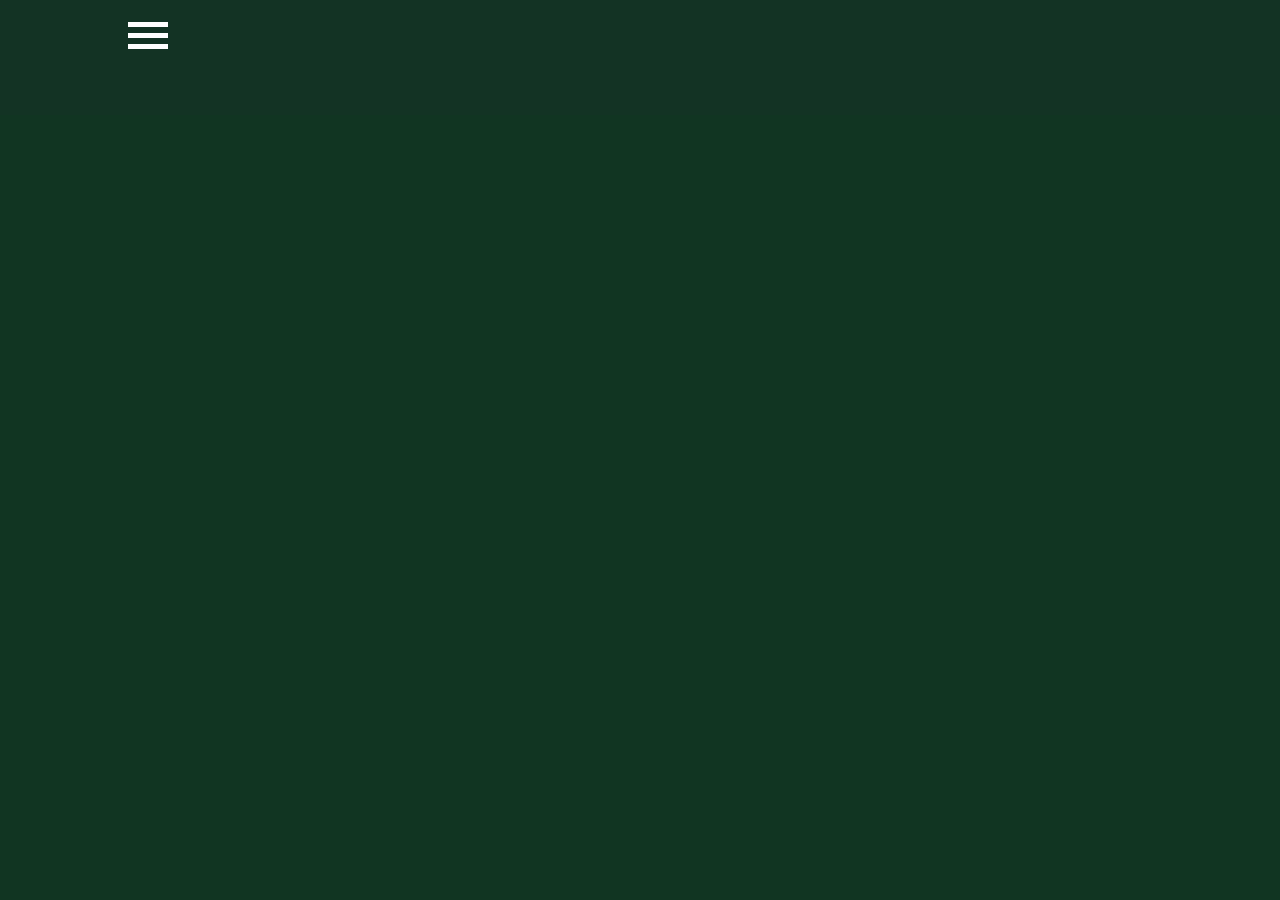
<file: index.html>
<!DOCTYPE html>
<html lang="en">
  <head>
    <meta charset="UTF-8" />
    <meta name="viewport" content="width=device-width, initial-scale=1.0" />
    <title>Document</title>
    <meta http-equiv=”Content-Security-Policy” content=”default-src ‘self’ data:
    gap: ‘unsafe-eval’ ws: ; style-src ‘self’ ‘unsafe-inline’; script-src https:
    *.example.com ; media-src ‘none’; font-src *; connect-src *; img-src ‘self’
    data: content:;”>
    <link rel="stylesheet" href="css/styles.css" />
  </head>
  <body>
    <header class="siteHeader">
      <div class="container containerHeader">
        <div class="burger bg-ct"></div>
        <div class="siteLogo headerLogo bg-ct"></div>
      </div>
    </header>
    <main class="siteMain"></main>
    <footer class="siteFooter"></footer>

    <script src="js/index.js"></script>
  </body>
</html>
</file>
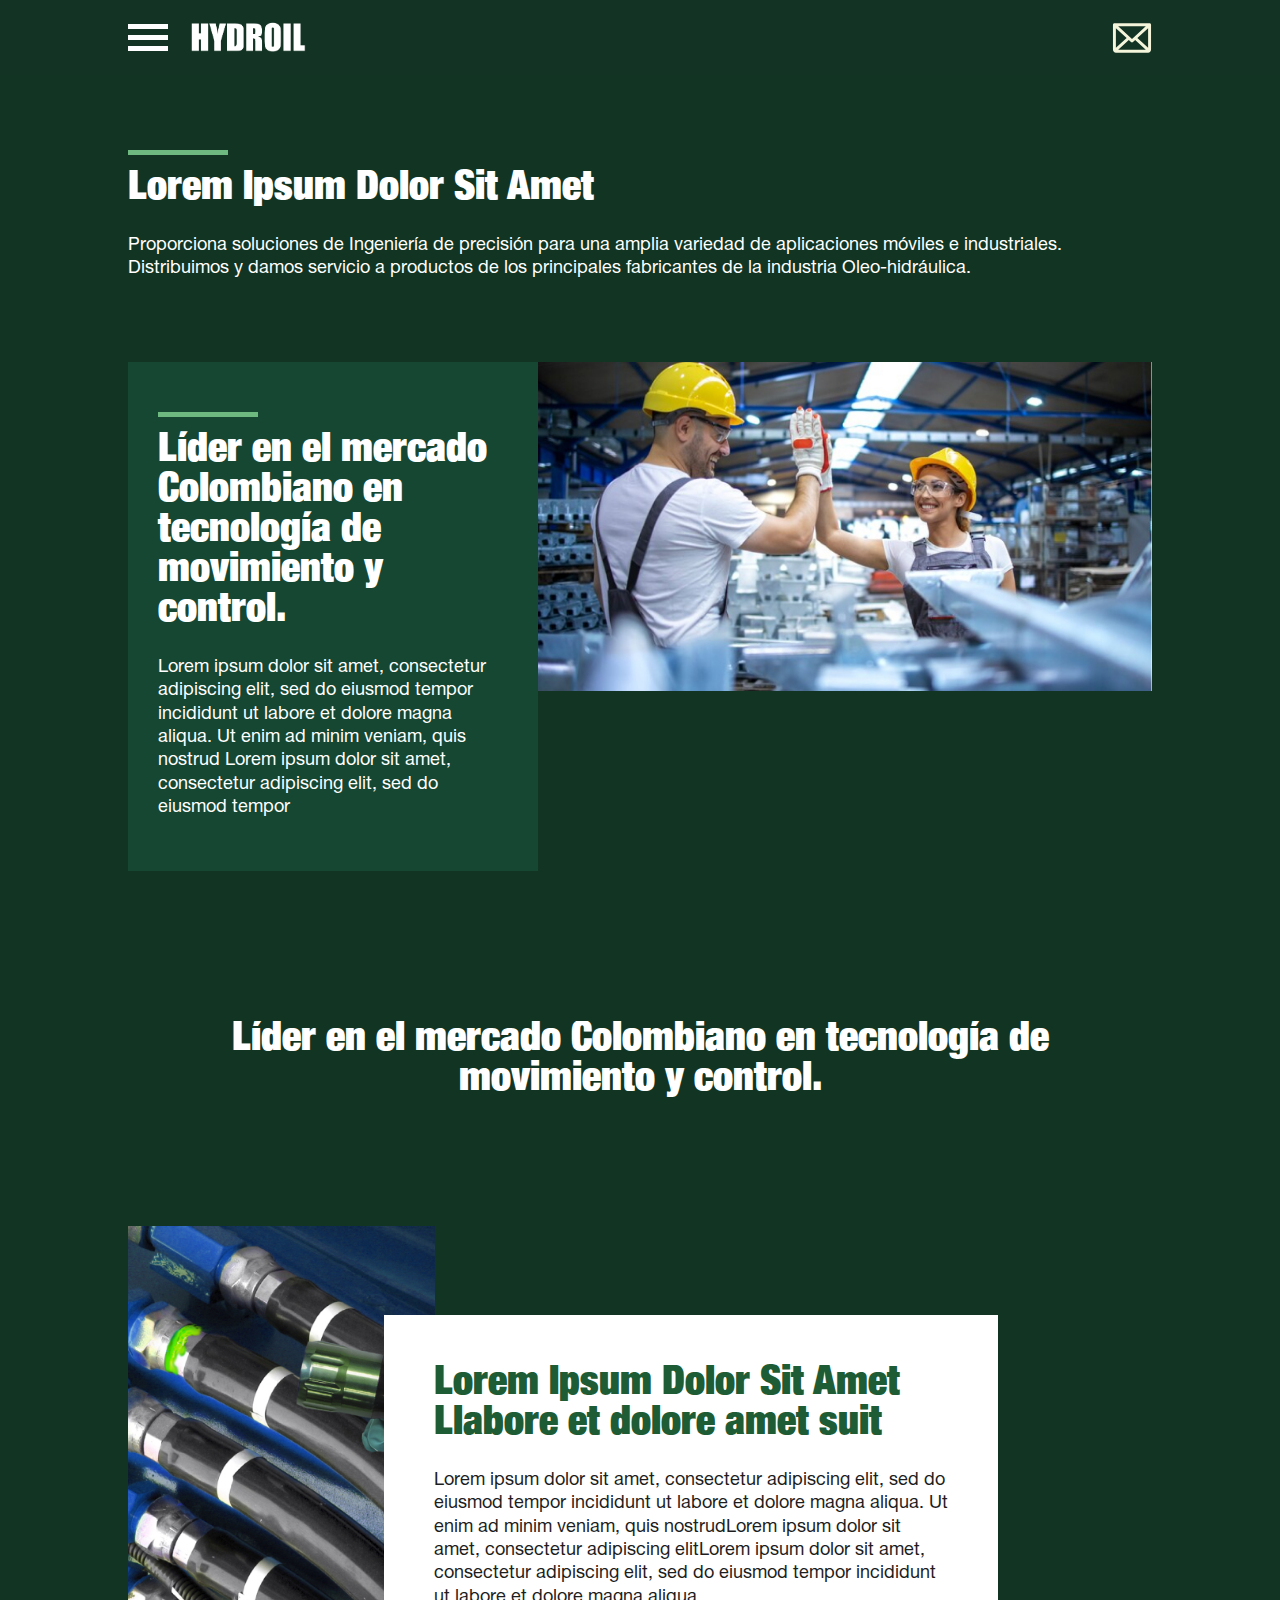
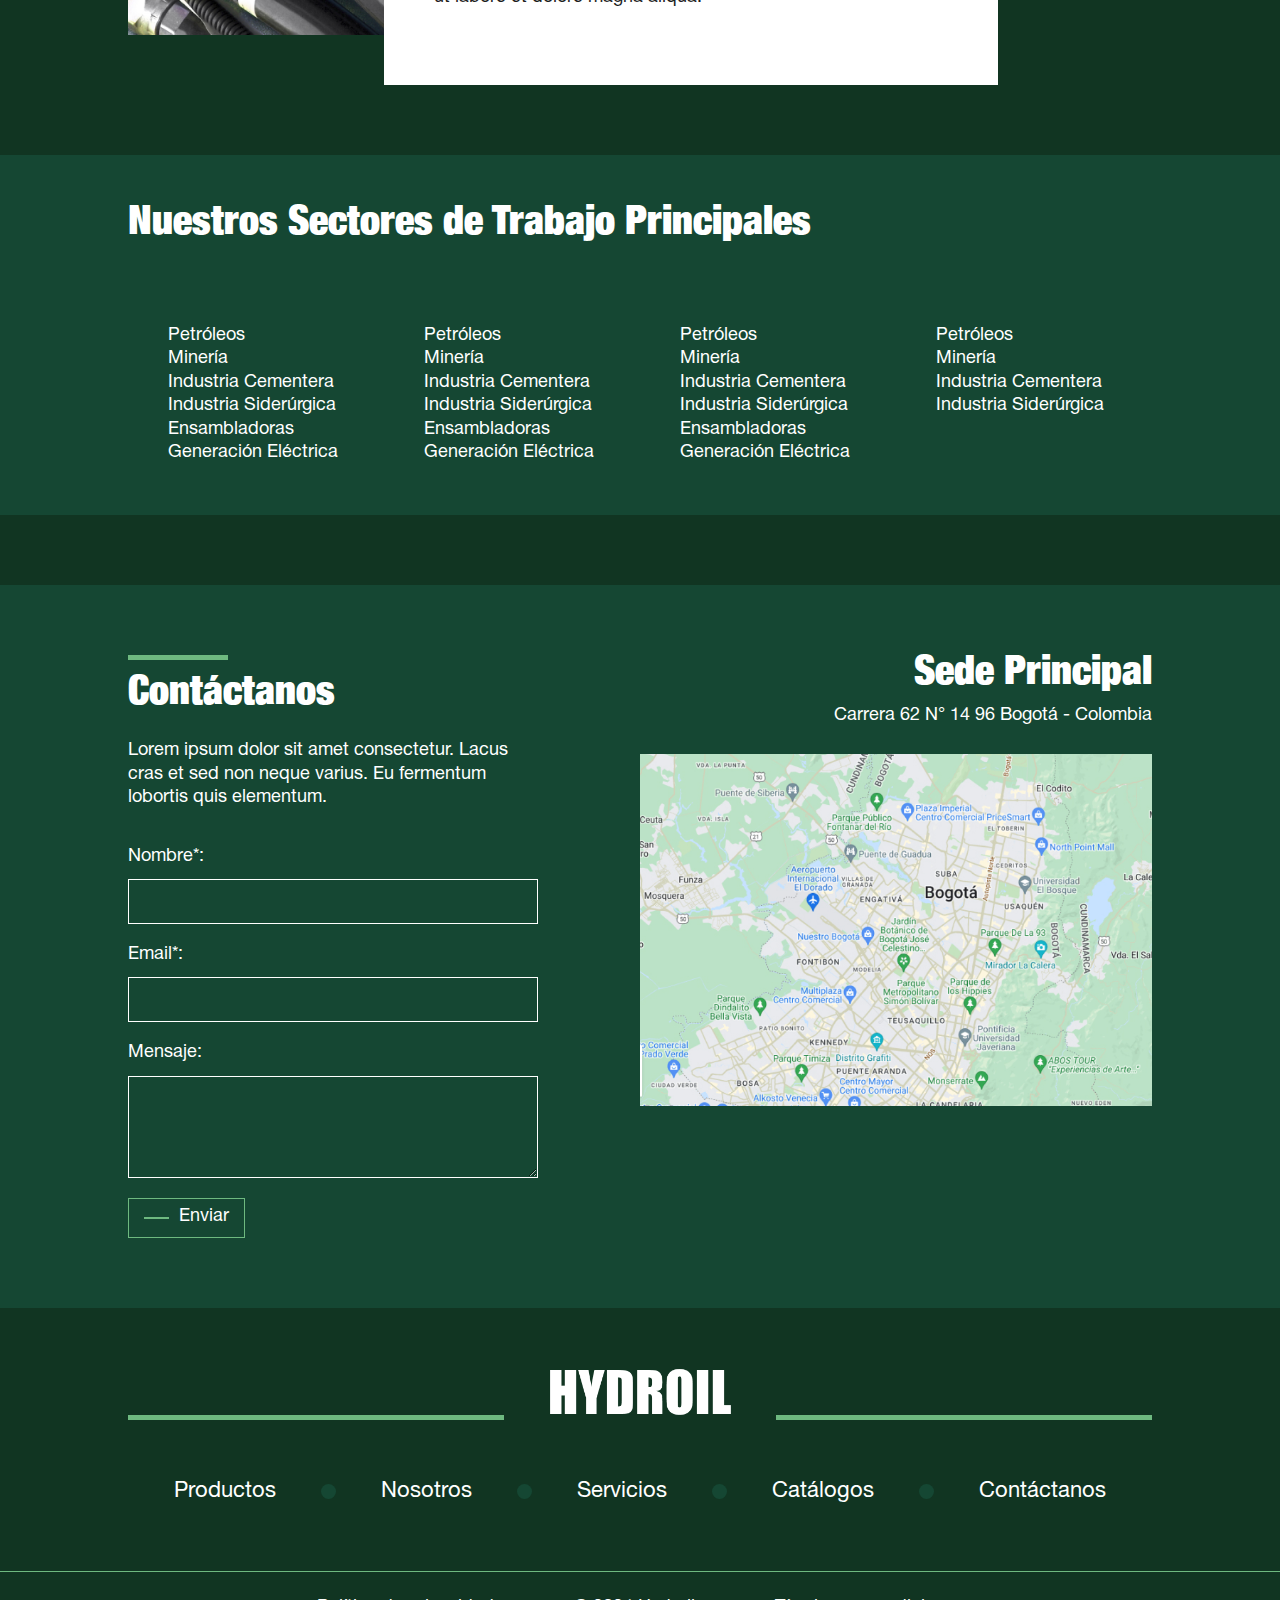
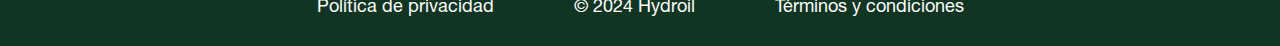
<file: about.html>
<!DOCTYPE html>
<html lang="en">
  <head>
    <meta charset="UTF-8" />
    <meta name="viewport" content="width=device-width, initial-scale=1.0" />
    <title>Document</title>
    <meta http-equiv=”Content-Security-Policy” content=”default-src ‘self’ data:
    gap: ‘unsafe-eval’ ws: ; style-src ‘self’ ‘unsafe-inline’; script-src https:
    *.example.com ; media-src ‘none’; font-src *; connect-src *; img-src ‘self’
    data: content:;”>
    <link rel="stylesheet" href="css/fonts.css" />
    <link rel="stylesheet" href="css/slick.css" />
    <link rel="stylesheet" href="css/styles.css" />
  </head>
  <body>
    <header class="siteHeader">
      <div class="container containerHeader flex j-sb a-c">
        <div class="leftHeader flex a-c j-s">
          <div class="burger bg-ct"></div>
          <img class="siteLogo" src="./assets/img/logo-hydroil.png" />
        </div>

        <a href="mailto:cristhian@paperplane.co" class="mailLogo bg-ct"></a>
      </div>
    </header>
    <main class="siteMain">
      <section class="siteSection aboutSection">
        <div class="container containerAboutSection">
          <div class="t-left titleTextContainer width-100 relative">
            <div class="lineBefore"></div>
            <h2 class="subtitleFont">Lorem Ipsum Dolor Sit Amet</h2>
            <p class="bodyFont">
              Proporciona soluciones de Ingeniería de precisión para una amplia
              variedad de aplicaciones móviles e industriales.  Distribuimos y
              damos servicio a productos de los principales fabricantes de la
              industria Oleo-hidráulica.
            </p>
          </div>

          <div class="wrapperImgText flex j-s a-st">
            <div class="leftTextSide bgLight width-40">
              <div class="t-left titleTextContainer width-100 relative">
                <div class="lineBefore"></div>
                <h2 class="subtitleFont">
                  Líder en el mercado Colombiano en tecnología de movimiento y
                  control.
                </h2>
                <p class="bodyFont">
                  Lorem ipsum dolor sit amet, consectetur adipiscing elit, sed
                  do eiusmod tempor incididunt ut labore et dolore magna aliqua.
                  Ut enim ad minim veniam, quis nostrud Lorem ipsum dolor sit
                  amet, consectetur adipiscing elit, sed do eiusmod tempor
                </p>
              </div>
            </div>
            <div class="rightImgSide width-60">
              <img
                src="./assets/img/about-1.jpg"
                class="innerImgSideRight ob-cv width-100"
              />
            </div>
          </div>
        </div>
      </section>

      <section class="siteSection leaderSection">
        <div class="container containerLeader">
          <h2 class="subtitleFont t-center width-80 block m-auto">
            Líder en el mercado Colombiano en tecnología de movimiento y
            control.
          </h2>
        </div>
      </section>

      <section class="siteSection imgTextLeader">
        <div class="container containerImtTextLeader flex j-s a-e">
          <div class="imgLeaderWrapper width-30">
            <img
              src="./assets/img/about-2.jpg"
              alt=""
              class="innerImg width-100 ob-cv"
            />
          </div>
          <div class="textLeaderWrapper width-60">
            <h2 class="subtitleFont cGreen">
              Lorem Ipsum Dolor Sit Amet Llabore et dolore amet suit
            </h2>
            <p class="bodyFont">
              Lorem ipsum dolor sit amet, consectetur adipiscing elit, sed do
              eiusmod tempor incididunt ut labore et dolore magna aliqua. Ut
              enim ad minim veniam, quis nostrudLorem ipsum dolor sit amet,
              consectetur adipiscing elitLorem ipsum dolor sit amet, consectetur
              adipiscing elit, sed do eiusmod tempor incididunt ut labore et
              dolore magna aliqua.
            </p>
          </div>
        </div>
      </section>

      <section class="siteSection ourSectors bgLight">
        <div class="container containerSectors">
          <h2 class="subtitleFont">Nuestros Sectores de Trabajo Principales</h2>

          <div class="sectorsWrapper width-100 flex j-s a-s">
            <ul class="ulSectors">
              <li class="itemSector relative">
                <div class="beforeLine"></div>
                <p class="textSector">Petróleos</p>
              </li>
              <li class="itemSector relative">
                <div class="beforeLine"></div>
                <p class="textSector">Minería</p>
              </li>
              <li class="itemSector relative">
                <div class="beforeLine"></div>
                <p class="textSector">Industria Cementera</p>
              </li>
              <li class="itemSector relative">
                <div class="beforeLine"></div>
                <p class="textSector">Industria Siderúrgica</p>
              </li>
              <li class="itemSector relative">
                <div class="beforeLine"></div>
                <p class="textSector">Ensambladoras</p>
              </li>
              <li class="itemSector relative">
                <div class="beforeLine"></div>
                <p class="textSector">Generación Eléctrica</p>
              </li>
            </ul>
            <ul class="ulSectors">
              <li class="itemSector relative">
                <div class="beforeLine"></div>
                <p class="textSector">Petróleos</p>
              </li>
              <li class="itemSector relative">
                <div class="beforeLine"></div>
                <p class="textSector">Minería</p>
              </li>
              <li class="itemSector relative">
                <div class="beforeLine"></div>
                <p class="textSector">Industria Cementera</p>
              </li>
              <li class="itemSector relative">
                <div class="beforeLine"></div>
                <p class="textSector">Industria Siderúrgica</p>
              </li>
              <li class="itemSector relative">
                <div class="beforeLine"></div>
                <p class="textSector">Ensambladoras</p>
              </li>
              <li class="itemSector relative">
                <div class="beforeLine"></div>
                <p class="textSector">Generación Eléctrica</p>
              </li>
            </ul>
            <ul class="ulSectors">
              <li class="itemSector relative">
                <div class="beforeLine"></div>
                <p class="textSector">Petróleos</p>
              </li>
              <li class="itemSector relative">
                <div class="beforeLine"></div>
                <p class="textSector">Minería</p>
              </li>
              <li class="itemSector relative">
                <div class="beforeLine"></div>
                <p class="textSector">Industria Cementera</p>
              </li>
              <li class="itemSector relative">
                <div class="beforeLine"></div>
                <p class="textSector">Industria Siderúrgica</p>
              </li>
              <li class="itemSector relative">
                <div class="beforeLine"></div>
                <p class="textSector">Ensambladoras</p>
              </li>
              <li class="itemSector relative">
                <div class="beforeLine"></div>
                <p class="textSector">Generación Eléctrica</p>
              </li>
            </ul>
            <ul class="ulSectors">
              <li class="itemSector relative">
                <div class="beforeLine"></div>
                <p class="textSector">Petróleos</p>
              </li>
              <li class="itemSector relative">
                <div class="beforeLine"></div>
                <p class="textSector">Minería</p>
              </li>
              <li class="itemSector relative">
                <div class="beforeLine"></div>
                <p class="textSector">Industria Cementera</p>
              </li>
              <li class="itemSector relative">
                <div class="beforeLine"></div>
                <p class="textSector">Industria Siderúrgica</p>
              </li>
            </ul>
          </div>
        </div>
      </section>

      <section class="siteSection contactSection bgLight">
        <div class="container contianerContact flex j-sb a-s">
          <div class="leftSideContact width-40">
            <div
              class="titleTextContainer titleContainerContactForm width-100 relative"
            >
              <div class="lineBefore"></div>
              <h2 class="subtitleFont">Contáctanos</h2>
              <p class="bodyFont">
                Lorem ipsum dolor sit amet consectetur. Lacus cras et sed non
                neque varius. Eu fermentum lobortis quis elementum.
              </p>
            </div>
            <form class="contactForm width-100">
              <label class="labelContactForm block width-100"
                ><span class="labelTextForm block width-100">Nombre*:</span>
                <input
                  class="inputContact width-100"
                  type="text"
                  name=""
                  required
                />
              </label>
              <label class="labelContactForm block"
                ><span class="labelTextForm block width-100">Email*:</span>
                <input
                  class="inputContact width-100"
                  type="text"
                  name=""
                  required
                />
              </label>
              <label class="labelContactForm block"
                ><span class="labelTextForm block width-100">Mensaje:</span>
                <textarea class="textareaContact width-100"></textarea>
              </label>
              <button class="primaryButton relative">Enviar</button>
            </form>
          </div>
          <div class="rightSideContact width-50 t-right">
            <h2 class="subtitleFont">Sede Principal</h2>
            <p class="bodyFont">
              Carrera 62 N° 14 96 Bogotá - Colombia
              <span class="pinIcon bg-ct"></span>
            </p>

            <div
              id="siteMap"
              class="contactMap bg-cv rectangle width-100"
            ></div>
          </div>
        </div>
      </section>
    </main>
    <footer class="siteFooter">
      <div class="container containerFooter">
        <div class="topFooter width-100 flex j-c a-c">
          <div class="leftLine lineFooter"></div>
          <a href="index.html" class="block">
            <img
              class="siteLogo logoFooter"
              src="./assets/img/logo-hydroil.png"
            />
          </a>
          <div class="rightFooter lineFooter"></div>
        </div>
        <nav class="footerNav width-100 flex j-c a-c">
          <a href="" class="innerFooterNav">Productos</a>
          <div class="pointSeparator bgLight"></div>
          <a href="" class="innerFooterNav">Nosotros</a>
          <div class="pointSeparator bgLight"></div>
          <a href="" class="innerFooterNav">Servicios</a>
          <div class="pointSeparator bgLight"></div>
          <a href="" class="innerFooterNav">Catálogos</a>
          <div class="pointSeparator bgLight"></div>
          <a href="" class="innerFooterNav">Contáctanos</a>
        </nav>
      </div>
      <nav class="legalNav width-100">
        <div class="container legalNavContainer flex j-c a-c">
          <a href="" class="legalLink">Política de privacidad</a>
          <p class="legalLink">&copy; 2024 Hydroil</p>
          <a href="" class="legalLink">Términos y condiciones</a>
        </div>
      </nav>
    </footer>

    <div id="siteMenu" class="width-100 height-100">
      <header class="siteHeader">
        <div class="container containerHeader flex j-sb a-c">
          <div class="leftHeader flex a-c j-s">
            <div class="burger close bg-ct"></div>
            <a href="index.html" class="block">
              <img class="siteLogo" src="./assets/img/logo-hydroil.png" />
            </a>
          </div>
        </div>
      </header>
      <nav class="container width-90 containerMenu">
        <div class="groupInneMenu">
          <div class="topDropDown flex j-s a-c">
            <div class="preLine"></div>
            <p class="innerNavMenu subtitleFont uppercase">Productos</p>
            <div class="arrowDrop bg-ct"></div>
          </div>
          <div class="innerDopDownMenu">
            <a href="products.html" class="linkInnerDoprDown block"
              >Lorem Ipsum dolor sit</a
            >
            <a href="products.html" class="linkInnerDoprDown block"
              >Lorem Ipsum</a
            >
            <a href="products.html" class="linkInnerDoprDown block">Lorem</a>
          </div>
        </div>
        <a href="" class="innerNavMenu flex j-s a-c">
          <div class="preLine"></div>
          <p class="innerNavMenu subtitleFont uppercase">NOSOTROS</p>
        </a>
        <a href="" class="innerNavMenu flex j-s a-c">
          <div class="preLine"></div>
          <p class="innerNavMenu subtitleFont uppercase">CATÁLOGO</p>
        </a>
        <a href="" class="innerNavMenu flex j-s a-c">
          <div class="preLine"></div>
          <p class="innerNavMenu subtitleFont uppercase">CONTÁCTENOS</p>
        </a>
      </nav>
    </div>

    <script type="text/javascript" src="./js/jquery-1.11.0.min.js"></script>
    <script
      type="text/javascript"
      src="./js/jquery-migrate-1.2.1.min.js"
    ></script>
    <script src="js/slick.min.js"></script>
    <script src="js/index.js"></script>
  </body>
</html>
</file>
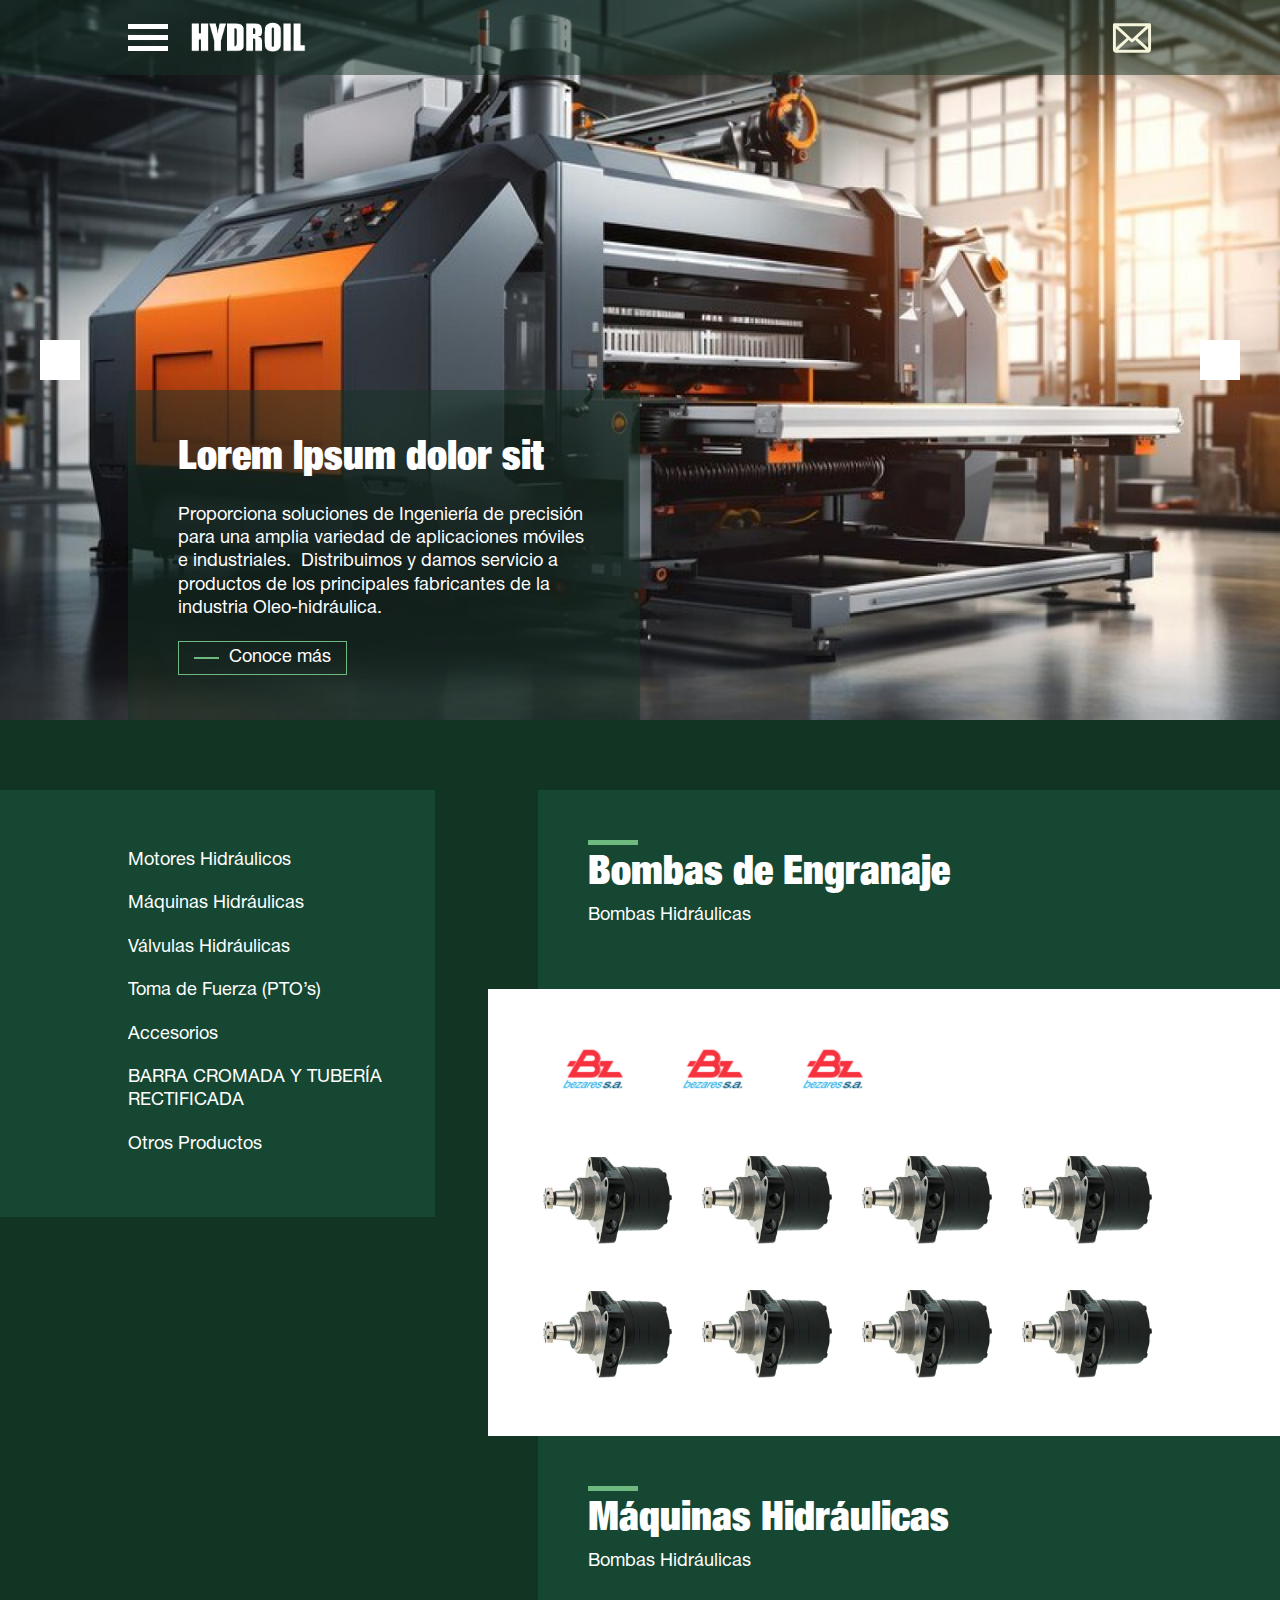
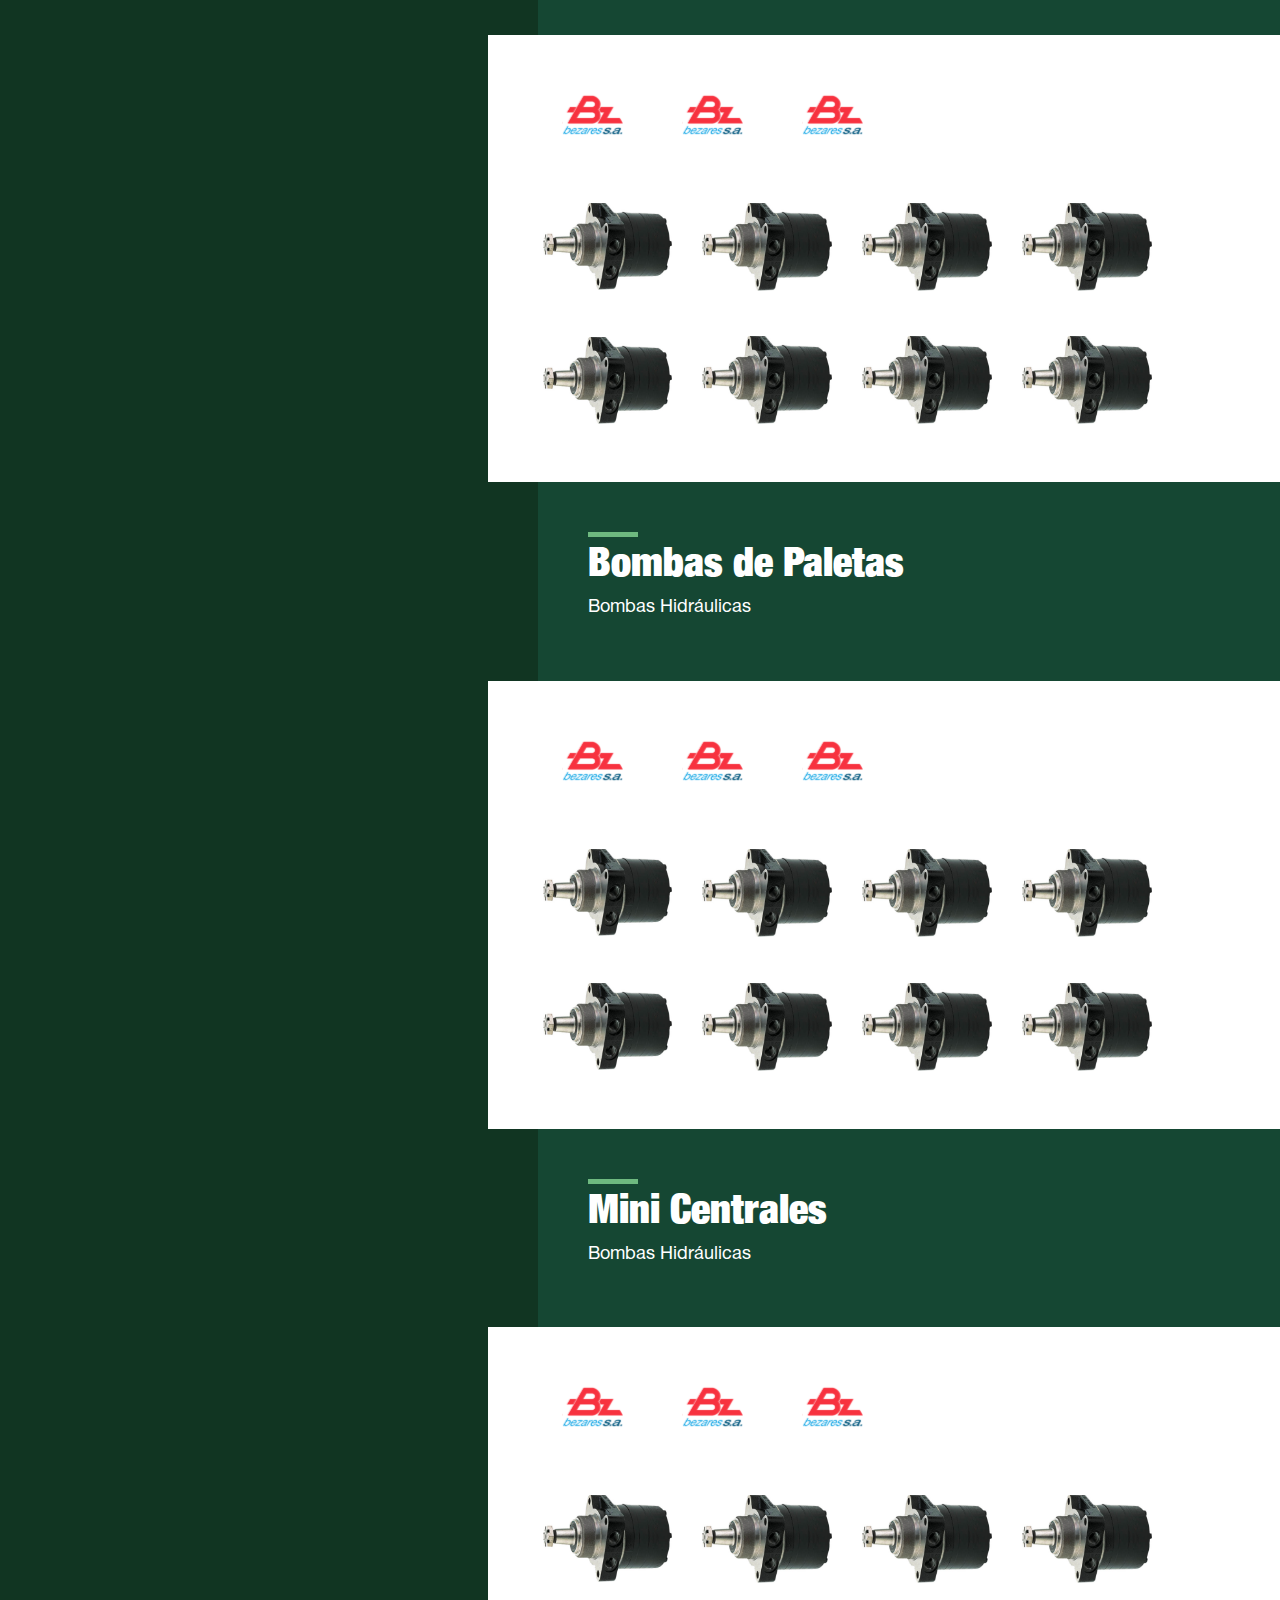
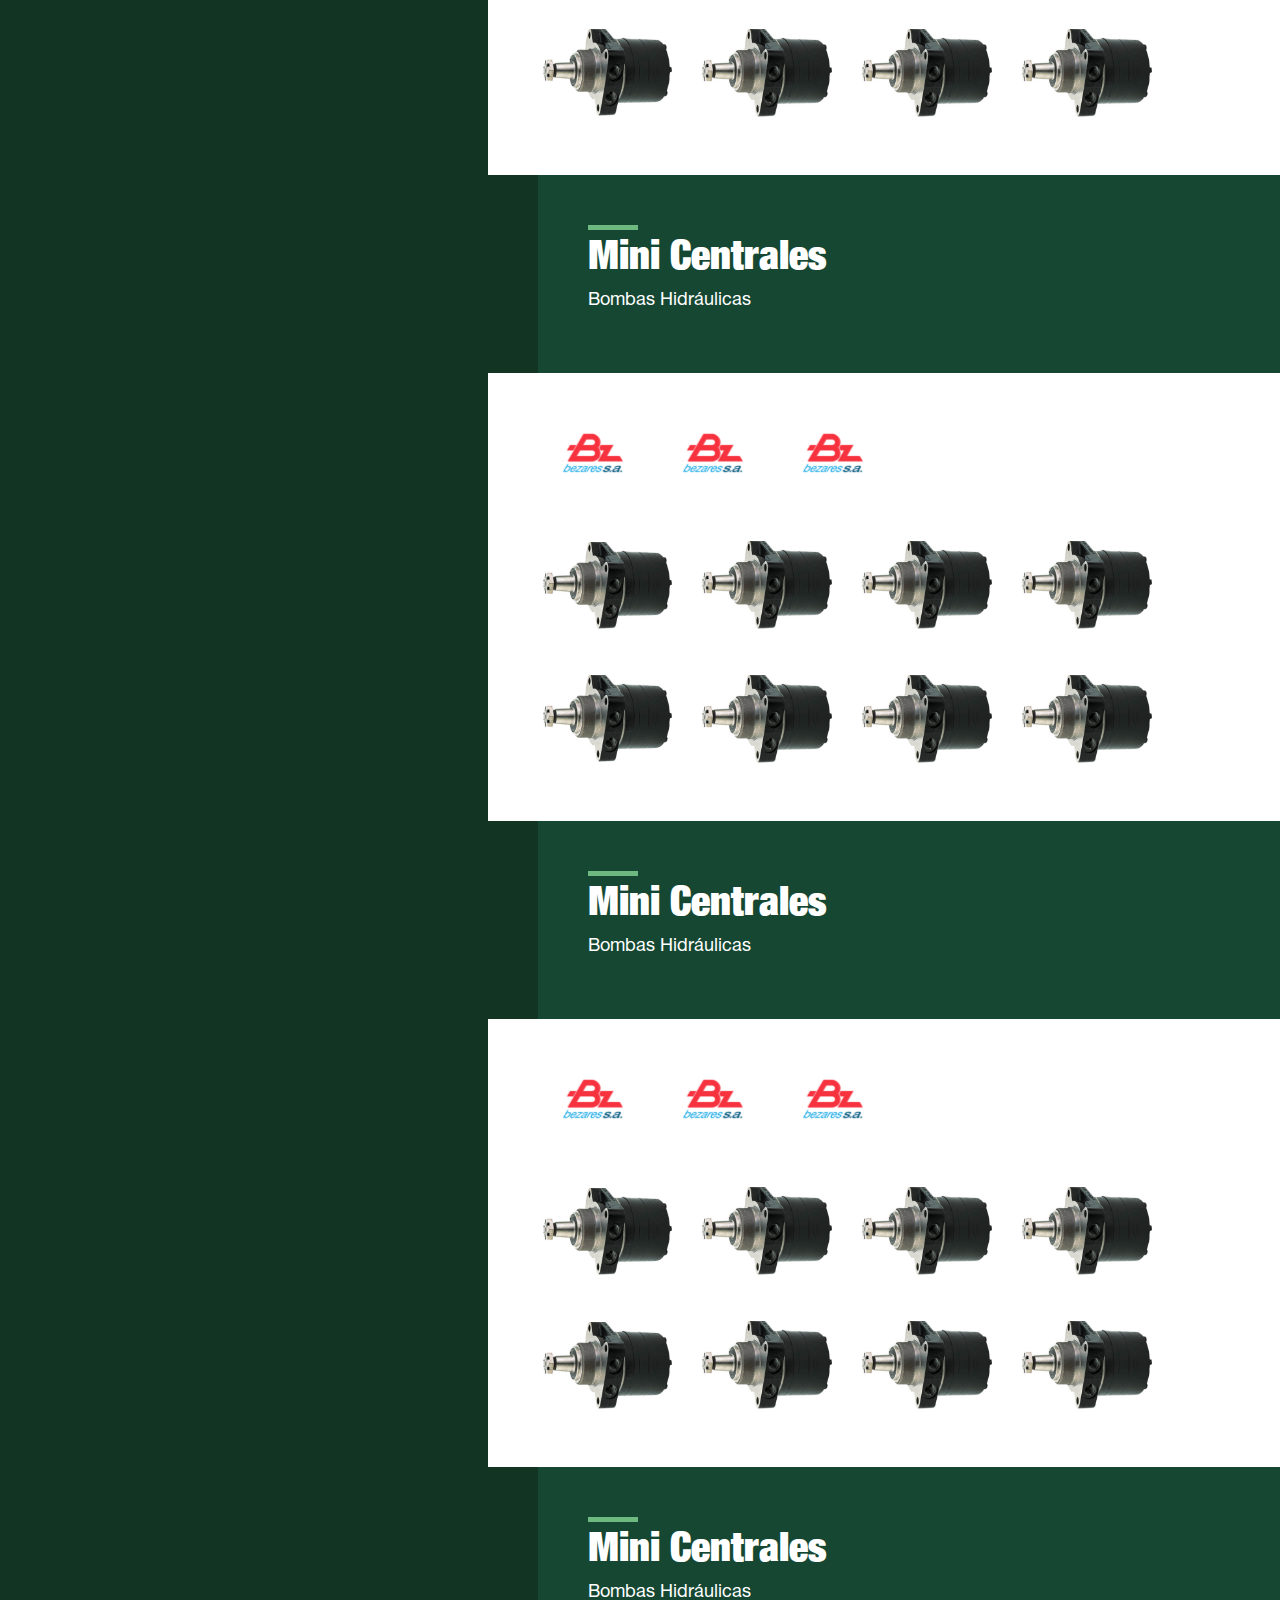
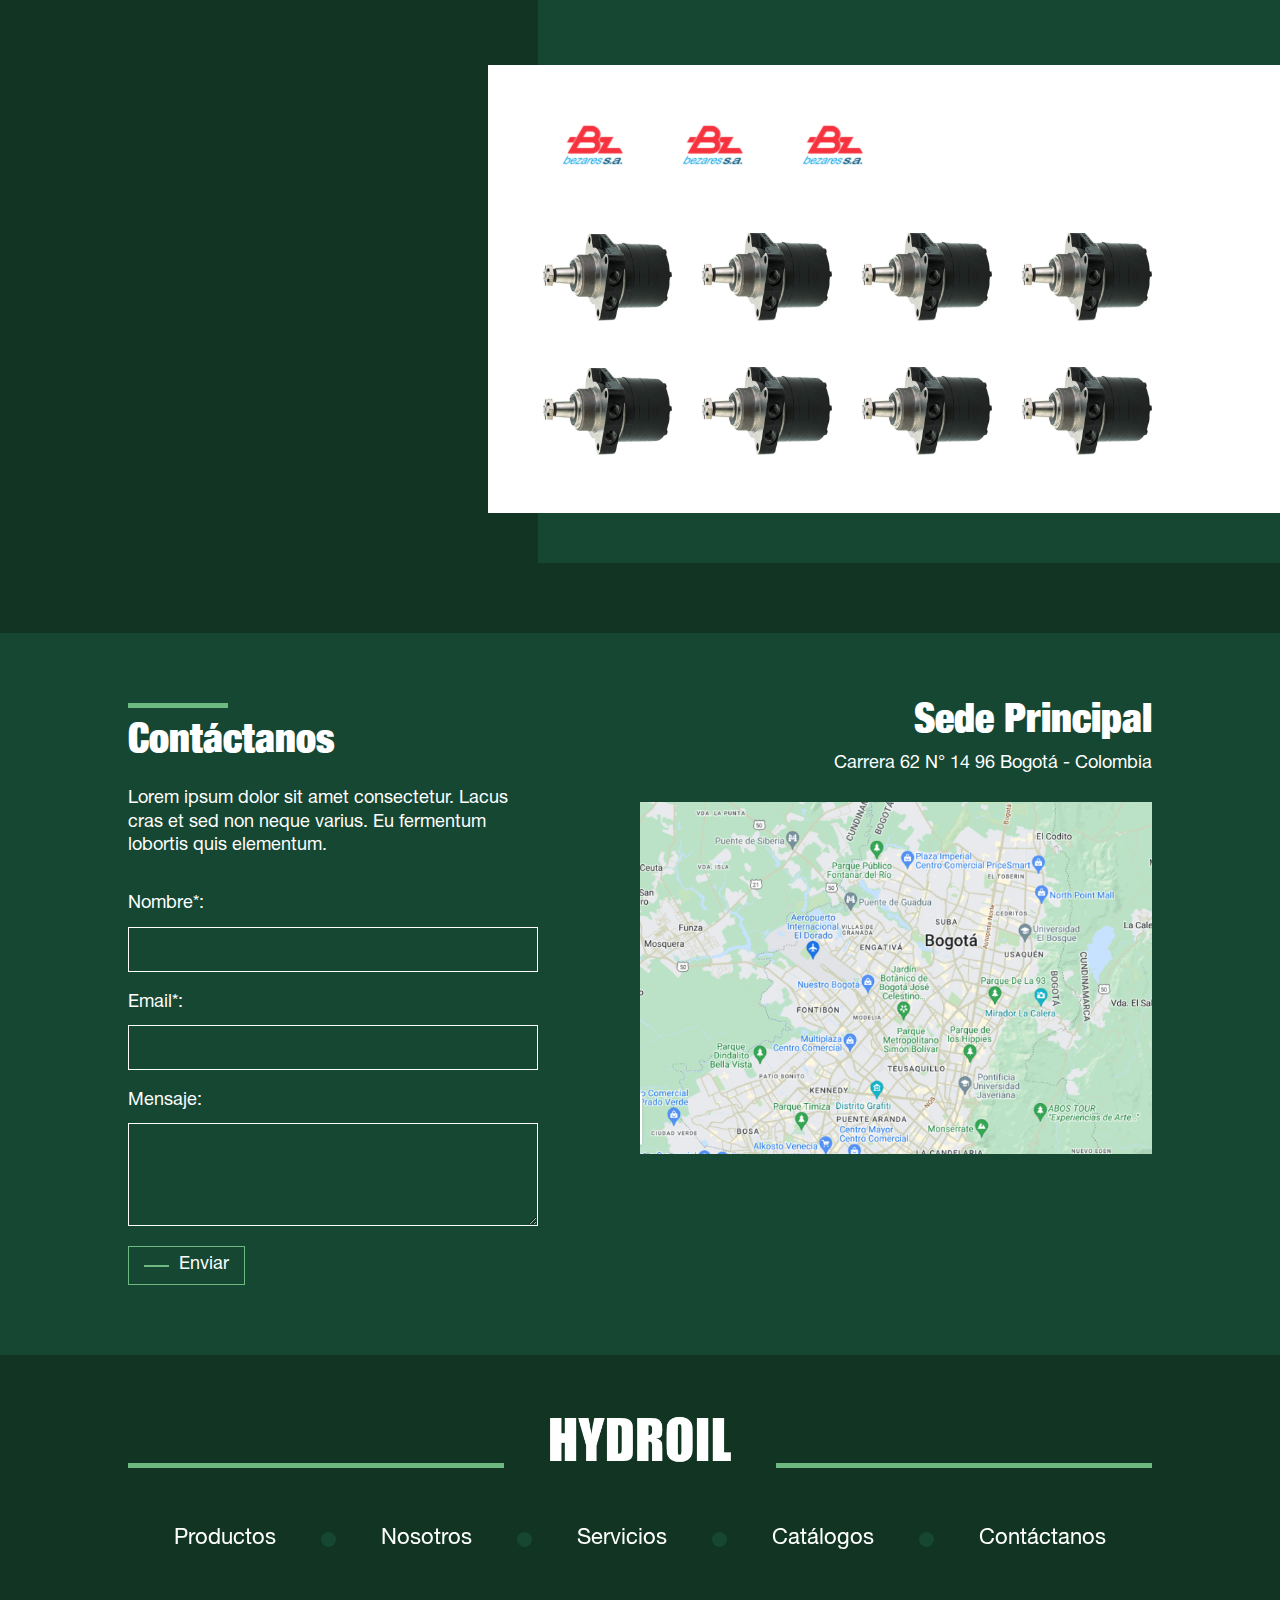
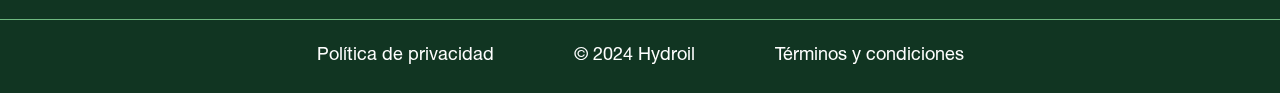
<file: detailProducts.html>
<!DOCTYPE html>
<html lang="en">
  <head>
    <meta charset="UTF-8" />
    <meta name="viewport" content="width=device-width, initial-scale=1.0" />
    <title>Document</title>
    <meta http-equiv=”Content-Security-Policy” content=”default-src ‘self’ data:
    gap: ‘unsafe-eval’ ws: ; style-src ‘self’ ‘unsafe-inline’; script-src https:
    *.example.com ; media-src ‘none’; font-src *; connect-src *; img-src ‘self’
    data: content:;”>
    <link rel="stylesheet" href="css/fonts.css" />
    <link rel="stylesheet" href="css/slick.css" />
    <link rel="stylesheet" href="css/styles.css" />
  </head>
  <body>
    <header class="siteHeader">
      <div class="container containerHeader flex j-sb a-c">
        <div class="leftHeader flex a-c j-s">
          <div class="burger bg-ct"></div>
          <img class="siteLogo" src="./assets/img/logo-hydroil.png" />
        </div>

        <a href="mailto:cristhian@paperplane.co" class="mailLogo bg-ct"></a>
      </div>
    </header>
    <main class="siteMain">
      <section class="siteSection heroSection relative block bg-cv">
        <div class="prevSlick bg-ct absolute"></div>
        <div class="nextSlick bg-ct absolute"></div>
        <div class="wrapperSlickHero width-100">
          <div class="wrapperImgHero bg-cv wrapperImgHero-1 flex j-s a-e">
            <!--
              Change horizontal position traslucent box with classes: flex* j-s = flex-start j-c = center j-e = flex-end
              Change vertical position traslucent box with classes: flex* a-s = flex-start a-c = center a-e = flex-end
              Change align text with classes: t-left t-center t-right
              Change section height with classes: height-100 height-90 ... height-50
            -->
            <div class="container containerHero height-80 flex j-s a-e t-left">
              <!--
                Change traslucent box width with classes: width-100 width-90 ... width-50
              -->
              <div class="transparentBoxContent width-50">
                <h2 class="subtitleFont">Lorem Ipsum dolor sit</h2>
                <p class="bodyFont">
                  Proporciona soluciones de Ingeniería de precisión para una
                  amplia variedad de aplicaciones móviles e industriales. 
                  Distribuimos y damos servicio a productos de los principales
                  fabricantes de la industria Oleo-hidráulica.
                </p>
                <a href="https://google.com" class="primaryButton relative"
                  >Conoce más</a
                >
              </div>
            </div>
          </div>
          <div class="wrapperImgHero bg-cv wrapperImgHero-2 flex j-s a-e">
            <!--
              Change horizontal position traslucent box with class: flex* j-s = flex-start j-c = center j-e = flex-end
              Change align text with class: t-left t-center t-right
            -->
            <div
              class="container containerHero height-80 flex j-c a-c t-center"
            >
              <!--
                Change traslucent box width with class: width-100 width-90 ... width-50
              -->
              <div class="transparentBoxContent width-50">
                <h2 class="subtitleFont">Lorem Ipsum dolor sit</h2>
                <p class="bodyFont">
                  Proporciona soluciones de Ingeniería de precisión para una
                  amplia variedad de aplicaciones móviles e industriales. 
                  Distribuimos y damos servicio a productos de los principales
                  fabricantes de la industria Oleo-hidráulica.
                </p>
                <a href="https://google.com" class="primaryButton relative"
                  >Conoce más</a
                >
              </div>
            </div>
          </div>
          <div class="wrapperImgHero bg-cv wrapperImgHero-3 flex j-s a-e">
            <!--
              Change horizontal position traslucent box with class: flex* j-s = flex-start j-c = center j-e = flex-end
              Change align text with class: t-left t-center t-right
            -->
            <div class="container containerHero height-80 flex j-e a-s t-right">
              <!--
                Change traslucent box width with class: width-100 width-90 ... width-50
              -->
              <div class="transparentBoxContent width-50">
                <h2 class="subtitleFont">Lorem Ipsum dolor sit</h2>
                <p class="bodyFont">
                  Proporciona soluciones de Ingeniería de precisión para una
                  amplia variedad de aplicaciones móviles e industriales. 
                  Distribuimos y damos servicio a productos de los principales
                  fabricantes de la industria Oleo-hidráulica.
                </p>
                <a href="https://google.com" class="primaryButton relative"
                  >Conoce más</a
                >
              </div>
            </div>
          </div>
        </div>
      </section>
      <section class="siteSection filterSection sticky">
        <div class="container containerFilterSection flex j-sb a-s">
          <aside class="filterProducts width-30">
            <ul class="ulFilterProducts">
              <li class="filterItem" data-sec="hydraulicEngine">
                <div class="lineBefore"></div>
                <p class="textFilter bodyFont">Motores Hidráulicos</p>
              </li>
              <li class="filterItem" data-sec="hydraulicMachine">
                <div class="lineBefore"></div>
                <p class="textFilter bodyFont">Máquinas Hidráulicas</p>
              </li>
              <li class="filterItem" data-sec="hydraulicValves">
                <div class="lineBefore"></div>
                <p class="textFilter bodyFont">Válvulas Hidráulicas</p>
              </li>
              <li class="filterItem" data-sec="pto">
                <div class="lineBefore"></div>
                <p class="textFilter bodyFont">Toma de Fuerza (PTO’s)</p>
              </li>
              <li class="filterItem" data-sec="accesories">
                <div class="lineBefore"></div>
                <p class="textFilter bodyFont">Accesorios</p>
              </li>
              <li class="filterItem" data-sec="chromeBar">
                <div class="lineBefore"></div>
                <p class="textFilter bodyFont">
                  BARRA CROMADA Y TUBERÍA RECTIFICADA
                </p>
              </li>
              <li class="filterItem" data-sec="others">
                <div class="lineBefore"></div>
                <p class="textFilter bodyFont">Otros Productos</p>
              </li>
            </ul>
          </aside>
        </div>
      </section>

      <section class="siteSection productsSection">
        <div class="container containerProductsSection flex j-e a-s">
          <div class="containerProducts relative width-60">
            <div class="groupProductContainer" id="hydraulicEngine">
              <div class="titleTextContainer width-100 relative">
                <div class="lineBefore"></div>
                <h2 class="subtitleFont">Bombas de Engranaje</h2>
                <p class="bodyFont">Bombas Hidráulicas</p>
              </div>
              <div class="whiteBoxProducts">
                <div class="logosContainer flex wrap j-s a-c">
                  <div
                    style="background-image: url(./assets/img/logo.svg)"
                    class="logo bg-ct"
                  ></div>
                  <div
                    style="background-image: url(./assets/img/logo.svg)"
                    class="logo bg-ct"
                  ></div>
                  <div
                    style="background-image: url(./assets/img/logo.svg)"
                    class="logo bg-ct"
                  ></div>
                </div>
                <div class="imgProductsContainer flex j-s a-s wrap">
                  <div
                    style="background-image: url(./assets/img/product.png)"
                    class="imgProduct bg-ct"
                  ></div>
                  <div
                    style="background-image: url(./assets/img/product.png)"
                    class="imgProduct bg-ct"
                  ></div>
                  <div
                    style="background-image: url(./assets/img/product.png)"
                    class="imgProduct bg-ct"
                  ></div>
                  <div
                    style="background-image: url(./assets/img/product.png)"
                    class="imgProduct bg-ct"
                  ></div>
                  <div
                    style="background-image: url(./assets/img/product.png)"
                    class="imgProduct bg-ct"
                  ></div>
                  <div
                    style="background-image: url(./assets/img/product.png)"
                    class="imgProduct bg-ct"
                  ></div>
                  <div
                    style="background-image: url(./assets/img/product.png)"
                    class="imgProduct bg-ct"
                  ></div>
                  <div
                    style="background-image: url(./assets/img/product.png)"
                    class="imgProduct bg-ct"
                  ></div>
                </div>
              </div>
            </div>
            <div class="groupProductContainer" id="hydraulicMachine">
              <div class="titleTextContainer width-100 relative">
                <div class="lineBefore"></div>
                <h2 class="subtitleFont">Máquinas Hidráulicas</h2>
                <p class="bodyFont">Bombas Hidráulicas</p>
              </div>
              <div class="whiteBoxProducts">
                <div class="logosContainer flex wrap j-s a-c">
                  <div
                    style="background-image: url(./assets/img/logo.svg)"
                    class="logo bg-ct"
                  ></div>
                  <div
                    style="background-image: url(./assets/img/logo.svg)"
                    class="logo bg-ct"
                  ></div>
                  <div
                    style="background-image: url(./assets/img/logo.svg)"
                    class="logo bg-ct"
                  ></div>
                </div>
                <div class="imgProductsContainer flex j-s a-s wrap">
                  <div
                    style="background-image: url(./assets/img/product.png)"
                    class="imgProduct bg-ct"
                  ></div>
                  <div
                    style="background-image: url(./assets/img/product.png)"
                    class="imgProduct bg-ct"
                  ></div>
                  <div
                    style="background-image: url(./assets/img/product.png)"
                    class="imgProduct bg-ct"
                  ></div>
                  <div
                    style="background-image: url(./assets/img/product.png)"
                    class="imgProduct bg-ct"
                  ></div>
                  <div
                    style="background-image: url(./assets/img/product.png)"
                    class="imgProduct bg-ct"
                  ></div>
                  <div
                    style="background-image: url(./assets/img/product.png)"
                    class="imgProduct bg-ct"
                  ></div>
                  <div
                    style="background-image: url(./assets/img/product.png)"
                    class="imgProduct bg-ct"
                  ></div>
                  <div
                    style="background-image: url(./assets/img/product.png)"
                    class="imgProduct bg-ct"
                  ></div>
                </div>
              </div>
            </div>
            <div class="groupProductContainer" id="hydraulicValves">
              <div class="titleTextContainer width-100 relative">
                <div class="lineBefore"></div>
                <h2 class="subtitleFont">Bombas de Paletas</h2>
                <p class="bodyFont">Bombas Hidráulicas</p>
              </div>
              <div class="whiteBoxProducts">
                <div class="logosContainer flex wrap j-s a-c">
                  <div
                    style="background-image: url(./assets/img/logo.svg)"
                    class="logo bg-ct"
                  ></div>
                  <div
                    style="background-image: url(./assets/img/logo.svg)"
                    class="logo bg-ct"
                  ></div>
                  <div
                    style="background-image: url(./assets/img/logo.svg)"
                    class="logo bg-ct"
                  ></div>
                </div>
                <div class="imgProductsContainer flex j-s a-s wrap">
                  <div
                    style="background-image: url(./assets/img/product.png)"
                    class="imgProduct bg-ct"
                  ></div>
                  <div
                    style="background-image: url(./assets/img/product.png)"
                    class="imgProduct bg-ct"
                  ></div>
                  <div
                    style="background-image: url(./assets/img/product.png)"
                    class="imgProduct bg-ct"
                  ></div>
                  <div
                    style="background-image: url(./assets/img/product.png)"
                    class="imgProduct bg-ct"
                  ></div>
                  <div
                    style="background-image: url(./assets/img/product.png)"
                    class="imgProduct bg-ct"
                  ></div>
                  <div
                    style="background-image: url(./assets/img/product.png)"
                    class="imgProduct bg-ct"
                  ></div>
                  <div
                    style="background-image: url(./assets/img/product.png)"
                    class="imgProduct bg-ct"
                  ></div>
                  <div
                    style="background-image: url(./assets/img/product.png)"
                    class="imgProduct bg-ct"
                  ></div>
                </div>
              </div>
            </div>
            <div class="groupProductContainer" id="pto">
              <div class="titleTextContainer width-100 relative">
                <div class="lineBefore"></div>
                <h2 class="subtitleFont">Mini Centrales</h2>
                <p class="bodyFont">Bombas Hidráulicas</p>
              </div>
              <div class="whiteBoxProducts">
                <div class="logosContainer flex wrap j-s a-c">
                  <div
                    style="background-image: url(./assets/img/logo.svg)"
                    class="logo bg-ct"
                  ></div>
                  <div
                    style="background-image: url(./assets/img/logo.svg)"
                    class="logo bg-ct"
                  ></div>
                  <div
                    style="background-image: url(./assets/img/logo.svg)"
                    class="logo bg-ct"
                  ></div>
                </div>
                <div class="imgProductsContainer flex j-s a-s wrap">
                  <div
                    style="background-image: url(./assets/img/product.png)"
                    class="imgProduct bg-ct"
                  ></div>
                  <div
                    style="background-image: url(./assets/img/product.png)"
                    class="imgProduct bg-ct"
                  ></div>
                  <div
                    style="background-image: url(./assets/img/product.png)"
                    class="imgProduct bg-ct"
                  ></div>
                  <div
                    style="background-image: url(./assets/img/product.png)"
                    class="imgProduct bg-ct"
                  ></div>
                  <div
                    style="background-image: url(./assets/img/product.png)"
                    class="imgProduct bg-ct"
                  ></div>
                  <div
                    style="background-image: url(./assets/img/product.png)"
                    class="imgProduct bg-ct"
                  ></div>
                  <div
                    style="background-image: url(./assets/img/product.png)"
                    class="imgProduct bg-ct"
                  ></div>
                  <div
                    style="background-image: url(./assets/img/product.png)"
                    class="imgProduct bg-ct"
                  ></div>
                </div>
              </div>
            </div>
            <div class="groupProductContainer" id="accesories">
              <div class="titleTextContainer width-100 relative">
                <div class="lineBefore"></div>
                <h2 class="subtitleFont">Mini Centrales</h2>
                <p class="bodyFont">Bombas Hidráulicas</p>
              </div>
              <div class="whiteBoxProducts">
                <div class="logosContainer flex wrap j-s a-c">
                  <div
                    style="background-image: url(./assets/img/logo.svg)"
                    class="logo bg-ct"
                  ></div>
                  <div
                    style="background-image: url(./assets/img/logo.svg)"
                    class="logo bg-ct"
                  ></div>
                  <div
                    style="background-image: url(./assets/img/logo.svg)"
                    class="logo bg-ct"
                  ></div>
                </div>
                <div class="imgProductsContainer flex j-s a-s wrap">
                  <div
                    style="background-image: url(./assets/img/product.png)"
                    class="imgProduct bg-ct"
                  ></div>
                  <div
                    style="background-image: url(./assets/img/product.png)"
                    class="imgProduct bg-ct"
                  ></div>
                  <div
                    style="background-image: url(./assets/img/product.png)"
                    class="imgProduct bg-ct"
                  ></div>
                  <div
                    style="background-image: url(./assets/img/product.png)"
                    class="imgProduct bg-ct"
                  ></div>
                  <div
                    style="background-image: url(./assets/img/product.png)"
                    class="imgProduct bg-ct"
                  ></div>
                  <div
                    style="background-image: url(./assets/img/product.png)"
                    class="imgProduct bg-ct"
                  ></div>
                  <div
                    style="background-image: url(./assets/img/product.png)"
                    class="imgProduct bg-ct"
                  ></div>
                  <div
                    style="background-image: url(./assets/img/product.png)"
                    class="imgProduct bg-ct"
                  ></div>
                </div>
              </div>
            </div>
            <div class="groupProductContainer" id="chromeBar">
              <div class="titleTextContainer width-100 relative">
                <div class="lineBefore"></div>
                <h2 class="subtitleFont">Mini Centrales</h2>
                <p class="bodyFont">Bombas Hidráulicas</p>
              </div>
              <div class="whiteBoxProducts">
                <div class="logosContainer flex wrap j-s a-c">
                  <div
                    style="background-image: url(./assets/img/logo.svg)"
                    class="logo bg-ct"
                  ></div>
                  <div
                    style="background-image: url(./assets/img/logo.svg)"
                    class="logo bg-ct"
                  ></div>
                  <div
                    style="background-image: url(./assets/img/logo.svg)"
                    class="logo bg-ct"
                  ></div>
                </div>
                <div class="imgProductsContainer flex j-s a-s wrap">
                  <div
                    style="background-image: url(./assets/img/product.png)"
                    class="imgProduct bg-ct"
                  ></div>
                  <div
                    style="background-image: url(./assets/img/product.png)"
                    class="imgProduct bg-ct"
                  ></div>
                  <div
                    style="background-image: url(./assets/img/product.png)"
                    class="imgProduct bg-ct"
                  ></div>
                  <div
                    style="background-image: url(./assets/img/product.png)"
                    class="imgProduct bg-ct"
                  ></div>
                  <div
                    style="background-image: url(./assets/img/product.png)"
                    class="imgProduct bg-ct"
                  ></div>
                  <div
                    style="background-image: url(./assets/img/product.png)"
                    class="imgProduct bg-ct"
                  ></div>
                  <div
                    style="background-image: url(./assets/img/product.png)"
                    class="imgProduct bg-ct"
                  ></div>
                  <div
                    style="background-image: url(./assets/img/product.png)"
                    class="imgProduct bg-ct"
                  ></div>
                </div>
              </div>
            </div>
            <div class="groupProductContainer" id="others">
              <div class="titleTextContainer width-100 relative">
                <div class="lineBefore"></div>
                <h2 class="subtitleFont">Mini Centrales</h2>
                <p class="bodyFont">Bombas Hidráulicas</p>
              </div>
              <div class="whiteBoxProducts">
                <div class="logosContainer flex wrap j-s a-c">
                  <div
                    style="background-image: url(./assets/img/logo.svg)"
                    class="logo bg-ct"
                  ></div>
                  <div
                    style="background-image: url(./assets/img/logo.svg)"
                    class="logo bg-ct"
                  ></div>
                  <div
                    style="background-image: url(./assets/img/logo.svg)"
                    class="logo bg-ct"
                  ></div>
                </div>
                <div class="imgProductsContainer flex j-s a-s wrap">
                  <div
                    style="background-image: url(./assets/img/product.png)"
                    class="imgProduct bg-ct"
                  ></div>
                  <div
                    style="background-image: url(./assets/img/product.png)"
                    class="imgProduct bg-ct"
                  ></div>
                  <div
                    style="background-image: url(./assets/img/product.png)"
                    class="imgProduct bg-ct"
                  ></div>
                  <div
                    style="background-image: url(./assets/img/product.png)"
                    class="imgProduct bg-ct"
                  ></div>
                  <div
                    style="background-image: url(./assets/img/product.png)"
                    class="imgProduct bg-ct"
                  ></div>
                  <div
                    style="background-image: url(./assets/img/product.png)"
                    class="imgProduct bg-ct"
                  ></div>
                  <div
                    style="background-image: url(./assets/img/product.png)"
                    class="imgProduct bg-ct"
                  ></div>
                  <div
                    style="background-image: url(./assets/img/product.png)"
                    class="imgProduct bg-ct"
                  ></div>
                </div>
              </div>
            </div>
          </div>
        </div>
      </section>

      <section class="siteSection contactSection bgLight">
        <div class="container contianerContact flex j-sb a-s">
          <div class="leftSideContact width-40">
            <div
              class="titleTextContainer titleContainerContactForm width-100 relative"
            >
              <div class="lineBefore"></div>
              <h2 class="subtitleFont">Contáctanos</h2>
              <p class="bodyFont">
                Lorem ipsum dolor sit amet consectetur. Lacus cras et sed non
                neque varius. Eu fermentum lobortis quis elementum.
              </p>
            </div>
            <form class="contactForm width-100">
              <label class="labelContactForm block width-100"
                ><span class="labelTextForm block width-100">Nombre*:</span>
                <input
                  class="inputContact width-100"
                  type="text"
                  name=""
                  required
                />
              </label>
              <label class="labelContactForm block"
                ><span class="labelTextForm block width-100">Email*:</span>
                <input
                  class="inputContact width-100"
                  type="text"
                  name=""
                  required
                />
              </label>
              <label class="labelContactForm block"
                ><span class="labelTextForm block width-100">Mensaje:</span>
                <textarea class="textareaContact width-100"></textarea>
              </label>
              <button class="primaryButton relative">Enviar</button>
            </form>
          </div>
          <div class="rightSideContact width-50 t-right">
            <h2 class="subtitleFont">Sede Principal</h2>
            <p class="bodyFont">
              Carrera 62 N° 14 96 Bogotá - Colombia
              <span class="pinIcon bg-ct"></span>
            </p>

            <div
              id="siteMap"
              class="contactMap bg-cv rectangle width-100"
            ></div>
          </div>
        </div>
      </section>
    </main>
    <footer class="siteFooter">
      <div class="container containerFooter">
        <div class="topFooter width-100 flex j-c a-c">
          <div class="leftLine lineFooter"></div>
          <a href="index.html" class="block">
            <img
              class="siteLogo logoFooter"
              src="./assets/img/logo-hydroil.png"
            />
          </a>
          <div class="rightFooter lineFooter"></div>
        </div>
        <nav class="footerNav width-100 flex j-c a-c">
          <a href="" class="innerFooterNav">Productos</a>
          <div class="pointSeparator bgLight"></div>
          <a href="" class="innerFooterNav">Nosotros</a>
          <div class="pointSeparator bgLight"></div>
          <a href="" class="innerFooterNav">Servicios</a>
          <div class="pointSeparator bgLight"></div>
          <a href="" class="innerFooterNav">Catálogos</a>
          <div class="pointSeparator bgLight"></div>
          <a href="" class="innerFooterNav">Contáctanos</a>
        </nav>
      </div>
      <nav class="legalNav width-100">
        <div class="container legalNavContainer flex j-c a-c">
          <a href="" class="legalLink">Política de privacidad</a>
          <p class="legalLink">&copy; 2024 Hydroil</p>
          <a href="" class="legalLink">Términos y condiciones</a>
        </div>
      </nav>
    </footer>

    <div id="siteMenu" class="width-100 height-100">
      <header class="siteHeader">
        <div class="container containerHeader flex j-sb a-c">
          <div class="leftHeader flex a-c j-s">
            <div class="burger close bg-ct"></div>
            <a href="index.html" class="block">
              <img class="siteLogo" src="./assets/img/logo-hydroil.png" />
            </a>
          </div>
        </div>
      </header>
      <nav class="container width-90 containerMenu">
        <div class="groupInneMenu">
          <div class="topDropDown flex j-s a-c">
            <div class="preLine"></div>
            <p class="innerNavMenu subtitleFont uppercase">Productos</p>
            <div class="arrowDrop bg-ct"></div>
          </div>
          <div class="innerDopDownMenu">
            <a href="products.html" class="linkInnerDoprDown block"
              >Lorem Ipsum dolor sit</a
            >
            <a href="products.html" class="linkInnerDoprDown block"
              >Lorem Ipsum</a
            >
            <a href="products.html" class="linkInnerDoprDown block">Lorem</a>
          </div>
        </div>
        <a href="" class="innerNavMenu flex j-s a-c">
          <div class="preLine"></div>
          <p class="innerNavMenu subtitleFont uppercase">NOSOTROS</p>
        </a>
        <a href="" class="innerNavMenu flex j-s a-c">
          <div class="preLine"></div>
          <p class="innerNavMenu subtitleFont uppercase">CATÁLOGO</p>
        </a>
        <a href="" class="innerNavMenu flex j-s a-c">
          <div class="preLine"></div>
          <p class="innerNavMenu subtitleFont uppercase">CONTÁCTENOS</p>
        </a>
      </nav>
    </div>

    <script type="text/javascript" src="./js/jquery-1.11.0.min.js"></script>
    <script
      type="text/javascript"
      src="./js/jquery-migrate-1.2.1.min.js"
    ></script>
    <script src="js/slick.min.js"></script>
    <script src="js/index.js"></script>
  </body>
</html>
</file>
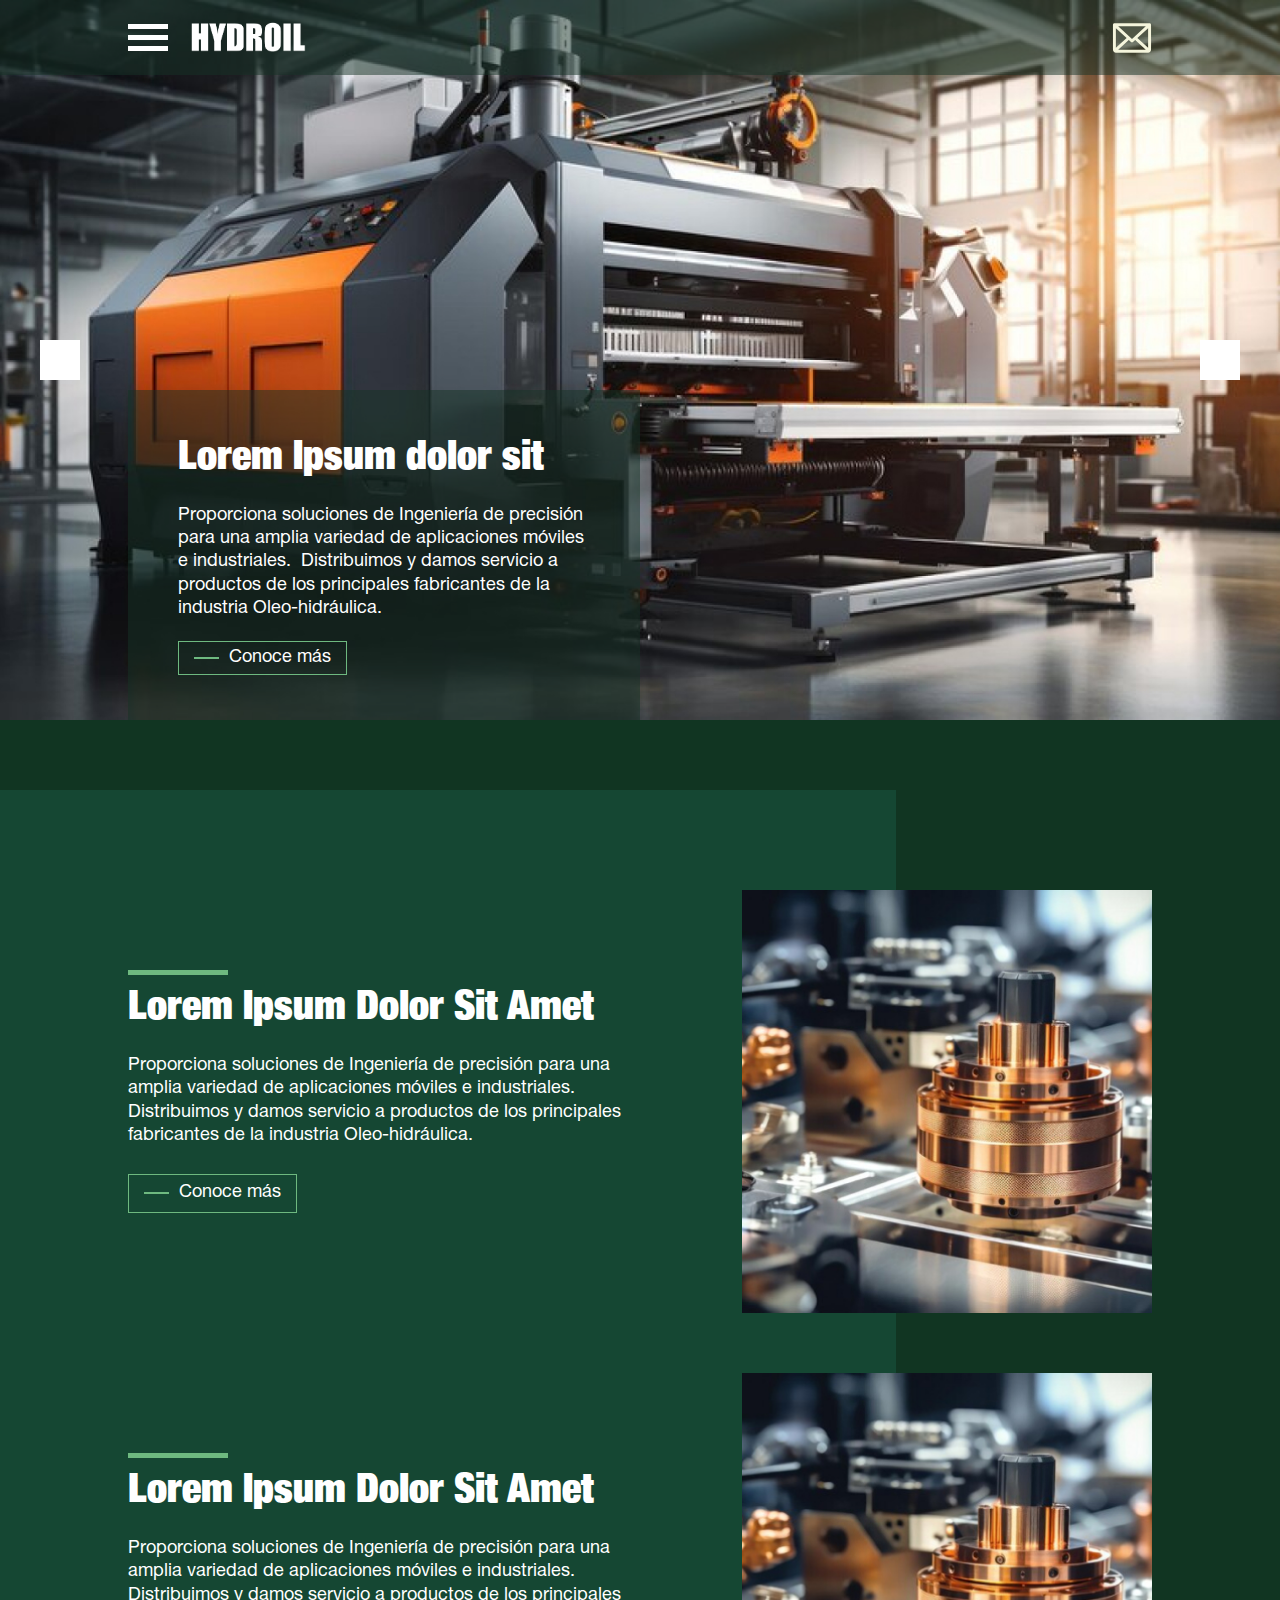
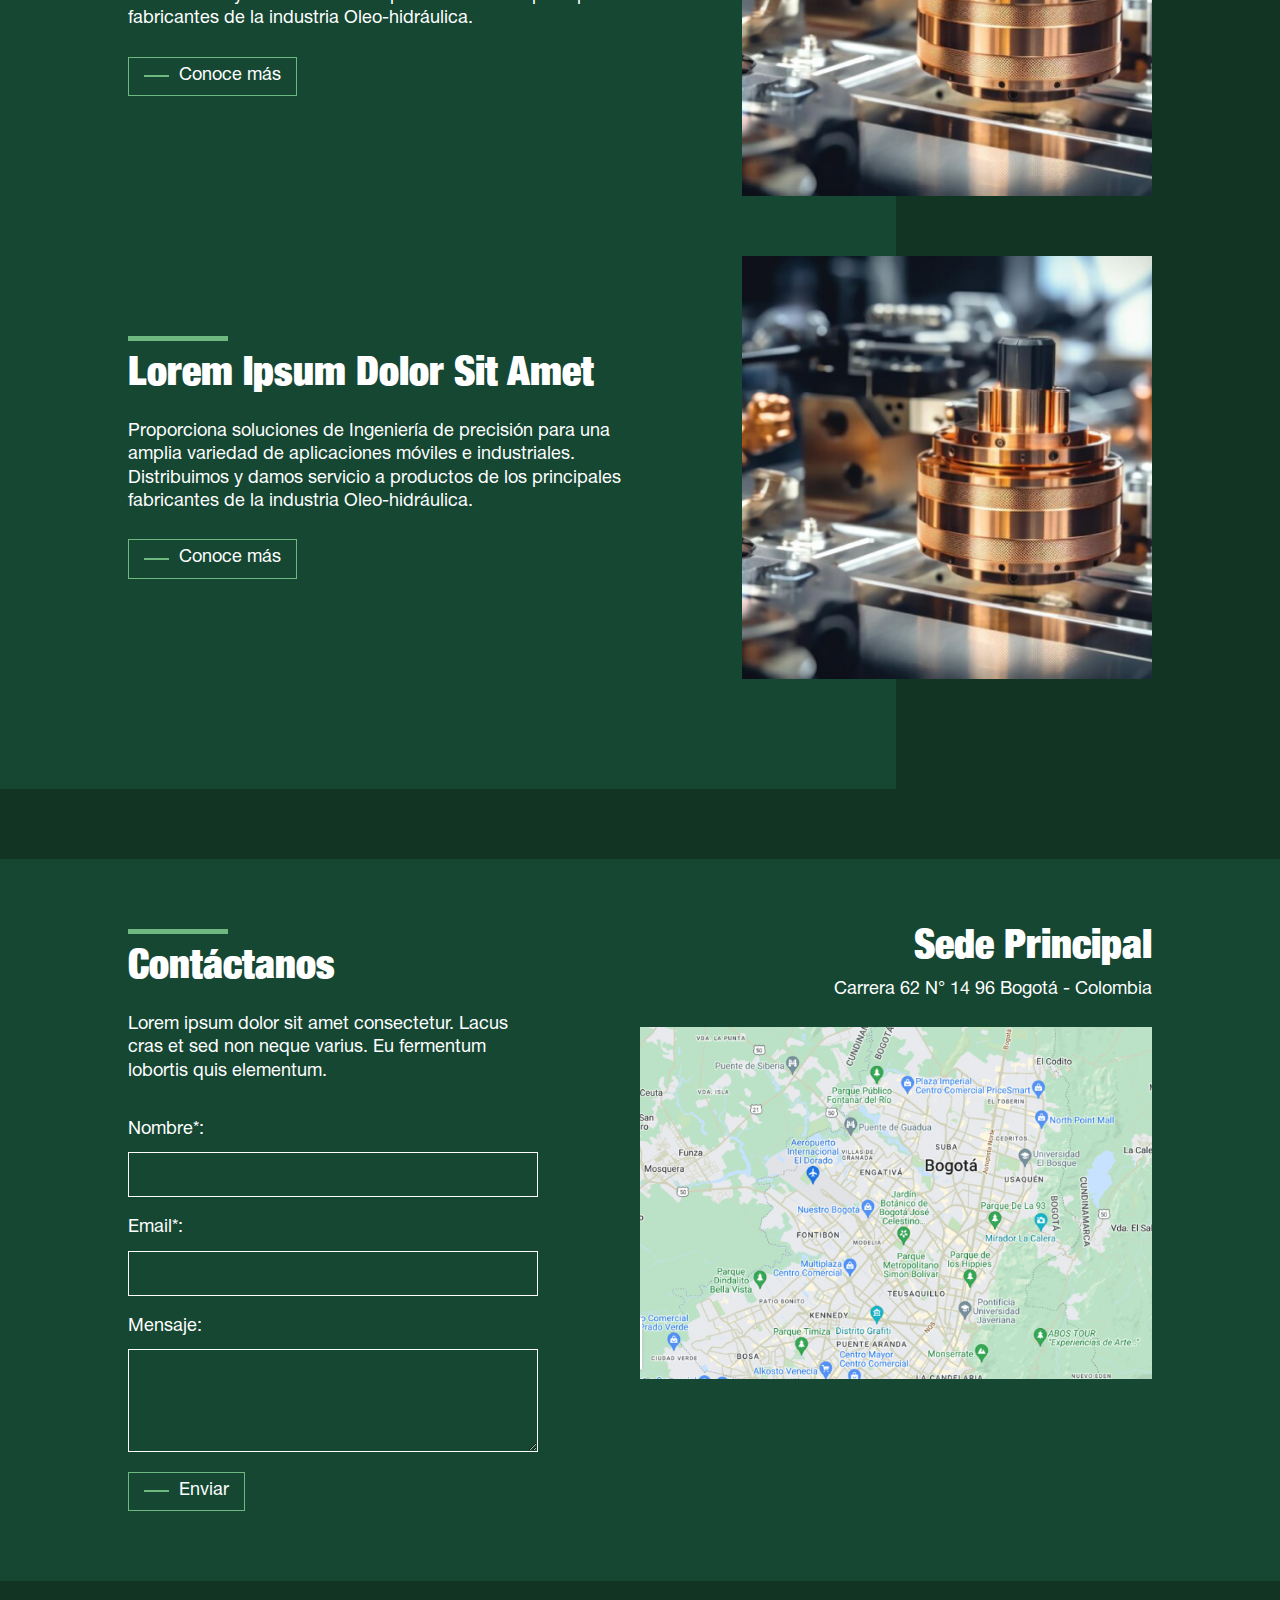
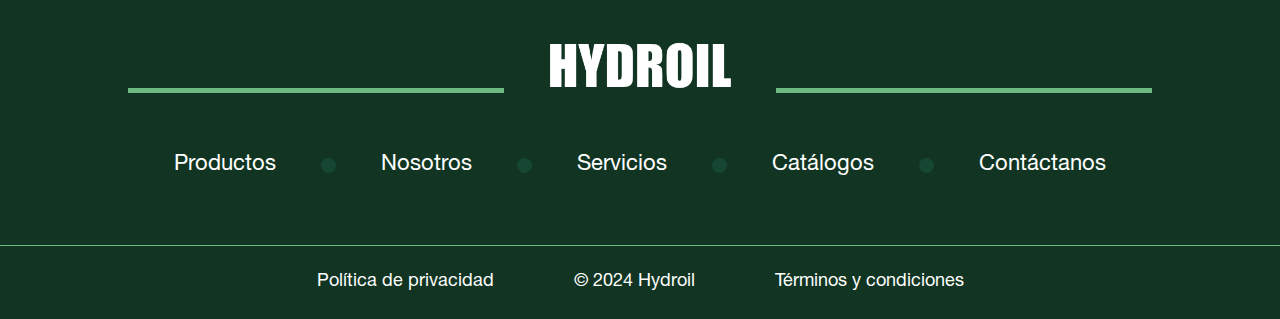
<file: products.html>
<!DOCTYPE html>
<html lang="en">
  <head>
    <meta charset="UTF-8" />
    <meta name="viewport" content="width=device-width, initial-scale=1.0" />
    <title>Document</title>
    <meta http-equiv=”Content-Security-Policy” content=”default-src ‘self’ data:
    gap: ‘unsafe-eval’ ws: ; style-src ‘self’ ‘unsafe-inline’; script-src https:
    *.example.com ; media-src ‘none’; font-src *; connect-src *; img-src ‘self’
    data: content:;”>
    <link rel="stylesheet" href="css/fonts.css" />
    <link rel="stylesheet" href="css/slick.css" />
    <link rel="stylesheet" href="css/styles.css" />
  </head>
  <body>
    <header class="siteHeader">
      <div class="container containerHeader flex j-sb a-c">
        <div class="leftHeader flex a-c j-s">
          <div class="burger bg-ct"></div>
          <img class="siteLogo" src="./assets/img/logo-hydroil.png" />
        </div>

        <a href="mailto:cristhian@paperplane.co" class="mailLogo bg-ct"></a>
      </div>
    </header>
    <main class="siteMain">
      <section class="siteSection heroSection relative block bg-cv">
        <div class="prevSlick bg-ct absolute"></div>
        <div class="nextSlick bg-ct absolute"></div>
        <div class="wrapperSlickHero width-100">
          <div class="wrapperImgHero bg-cv wrapperImgHero-1 flex j-s a-e">
            <!--
              Change horizontal position traslucent box with classes: flex* j-s = flex-start j-c = center j-e = flex-end
              Change vertical position traslucent box with classes: flex* a-s = flex-start a-c = center a-e = flex-end
              Change align text with classes: t-left t-center t-right
              Change section height with classes: height-100 height-90 ... height-50
            -->
            <div class="container containerHero height-80 flex j-s a-e t-left">
              <!--
                Change traslucent box width with classes: width-100 width-90 ... width-50
              -->
              <div class="transparentBoxContent width-50">
                <h2 class="subtitleFont">Lorem Ipsum dolor sit</h2>
                <p class="bodyFont">
                  Proporciona soluciones de Ingeniería de precisión para una
                  amplia variedad de aplicaciones móviles e industriales. 
                  Distribuimos y damos servicio a productos de los principales
                  fabricantes de la industria Oleo-hidráulica.
                </p>
                <a href="https://google.com" class="primaryButton relative"
                  >Conoce más</a
                >
              </div>
            </div>
          </div>
          <div class="wrapperImgHero bg-cv wrapperImgHero-2 flex j-s a-e">
            <!--
              Change horizontal position traslucent box with class: flex* j-s = flex-start j-c = center j-e = flex-end
              Change align text with class: t-left t-center t-right
            -->
            <div
              class="container containerHero height-80 flex j-c a-c t-center"
            >
              <!--
                Change traslucent box width with class: width-100 width-90 ... width-50
              -->
              <div class="transparentBoxContent width-50">
                <h2 class="subtitleFont">Lorem Ipsum dolor sit</h2>
                <p class="bodyFont">
                  Proporciona soluciones de Ingeniería de precisión para una
                  amplia variedad de aplicaciones móviles e industriales. 
                  Distribuimos y damos servicio a productos de los principales
                  fabricantes de la industria Oleo-hidráulica.
                </p>
                <a href="https://google.com" class="primaryButton relative"
                  >Conoce más</a
                >
              </div>
            </div>
          </div>
          <div class="wrapperImgHero bg-cv wrapperImgHero-3 flex j-s a-e">
            <!--
              Change horizontal position traslucent box with class: flex* j-s = flex-start j-c = center j-e = flex-end
              Change align text with class: t-left t-center t-right
            -->
            <div class="container containerHero height-80 flex j-e a-s t-right">
              <!--
                Change traslucent box width with class: width-100 width-90 ... width-50
              -->
              <div class="transparentBoxContent width-50">
                <h2 class="subtitleFont">Lorem Ipsum dolor sit</h2>
                <p class="bodyFont">
                  Proporciona soluciones de Ingeniería de precisión para una
                  amplia variedad de aplicaciones móviles e industriales. 
                  Distribuimos y damos servicio a productos de los principales
                  fabricantes de la industria Oleo-hidráulica.
                </p>
                <a href="https://google.com" class="primaryButton relative"
                  >Conoce más</a
                >
              </div>
            </div>
          </div>
        </div>
      </section>
      <section class="siteSection ourHistory">
        <div class="container containerOurHistory">
          <div class="featuresHistory t-center relative">
            <div class="featureHistory feature-1 featureProductPage t-left">
              <div class="whiteBoxHistory transparentBox">
                <div class="titleTextContainer width-100 relative">
                  <div class="lineBefore"></div>
                  <h2 class="subtitleFont">Lorem Ipsum Dolor Sit Amet</h2>
                  <p class="bodyFont">
                    Proporciona soluciones de Ingeniería de precisión para una
                    amplia variedad de aplicaciones móviles e industriales. 
                    Distribuimos y damos servicio a productos de los principales
                    fabricantes de la industria Oleo-hidráulica.
                  </p>
                  <a
                    href="detailProducts.html"
                    class="primaryButton relative m-auto i-block"
                  >
                    Conoce más
                  </a>
                </div>
              </div>
              <img
                src="./assets/img/featureH1.jpg"
                class="featureHistoryImg productsImg"
              />
            </div>
            <div class="featureHistory feature-2 featureProductPage t-left">
              <div class="whiteBoxHistory transparentBox">
                <div class="titleTextContainer width-100 relative">
                  <div class="lineBefore"></div>
                  <h2 class="subtitleFont">Lorem Ipsum Dolor Sit Amet</h2>
                  <p class="bodyFont">
                    Proporciona soluciones de Ingeniería de precisión para una
                    amplia variedad de aplicaciones móviles e industriales. 
                    Distribuimos y damos servicio a productos de los principales
                    fabricantes de la industria Oleo-hidráulica.
                  </p>
                  <a
                    href="detailProducts.html"
                    class="primaryButton relative m-auto i-block"
                  >
                    Conoce más
                  </a>
                </div>
              </div>
              <img
                src="./assets/img/featureH1.jpg"
                class="featureHistoryImg productsImg"
              />
            </div>
            <div class="featureHistory feature-3 featureProductPage t-left">
              <div class="whiteBoxHistory transparentBox">
                <div class="titleTextContainer width-100 relative">
                  <div class="lineBefore"></div>
                  <h2 class="subtitleFont">Lorem Ipsum Dolor Sit Amet</h2>
                  <p class="bodyFont">
                    Proporciona soluciones de Ingeniería de precisión para una
                    amplia variedad de aplicaciones móviles e industriales. 
                    Distribuimos y damos servicio a productos de los principales
                    fabricantes de la industria Oleo-hidráulica.
                  </p>
                  <a
                    href="detailProducts.html"
                    class="primaryButton relative m-auto i-block"
                  >
                    Conoce más
                  </a>
                </div>
              </div>
              <img
                src="./assets/img/featureH1.jpg"
                class="featureHistoryImg productsImg"
              />
            </div>
          </div>
        </div>
      </section>
      <section class="siteSection contactSection bgLight">
        <div class="container contianerContact flex j-sb a-s">
          <div class="leftSideContact width-40">
            <div
              class="titleTextContainer titleContainerContactForm width-100 relative"
            >
              <div class="lineBefore"></div>
              <h2 class="subtitleFont">Contáctanos</h2>
              <p class="bodyFont">
                Lorem ipsum dolor sit amet consectetur. Lacus cras et sed non
                neque varius. Eu fermentum lobortis quis elementum.
              </p>
            </div>
            <form class="contactForm width-100">
              <label class="labelContactForm block width-100"
                ><span class="labelTextForm block width-100">Nombre*:</span>
                <input
                  class="inputContact width-100"
                  type="text"
                  name=""
                  required
                />
              </label>
              <label class="labelContactForm block"
                ><span class="labelTextForm block width-100">Email*:</span>
                <input
                  class="inputContact width-100"
                  type="text"
                  name=""
                  required
                />
              </label>
              <label class="labelContactForm block"
                ><span class="labelTextForm block width-100">Mensaje:</span>
                <textarea class="textareaContact width-100"></textarea>
              </label>
              <button class="primaryButton relative">Enviar</button>
            </form>
          </div>
          <div class="rightSideContact width-50 t-right">
            <h2 class="subtitleFont">Sede Principal</h2>
            <p class="bodyFont">
              Carrera 62 N° 14 96 Bogotá - Colombia
              <span class="pinIcon bg-ct"></span>
            </p>

            <div
              id="siteMap"
              class="contactMap bg-cv rectangle width-100"
            ></div>
          </div>
        </div>
      </section>
    </main>
    <footer class="siteFooter">
      <div class="container containerFooter">
        <div class="topFooter width-100 flex j-c a-c">
          <div class="leftLine lineFooter"></div>
          <a href="index.html" class="block">
            <img
              class="siteLogo logoFooter"
              src="./assets/img/logo-hydroil.png"
            />
          </a>
          <div class="rightFooter lineFooter"></div>
        </div>
        <nav class="footerNav width-100 flex j-c a-c">
          <a href="" class="innerFooterNav">Productos</a>
          <div class="pointSeparator bgLight"></div>
          <a href="" class="innerFooterNav">Nosotros</a>
          <div class="pointSeparator bgLight"></div>
          <a href="" class="innerFooterNav">Servicios</a>
          <div class="pointSeparator bgLight"></div>
          <a href="" class="innerFooterNav">Catálogos</a>
          <div class="pointSeparator bgLight"></div>
          <a href="" class="innerFooterNav">Contáctanos</a>
        </nav>
      </div>
      <nav class="legalNav width-100">
        <div class="container legalNavContainer flex j-c a-c">
          <a href="" class="legalLink">Política de privacidad</a>
          <p class="legalLink">&copy; 2024 Hydroil</p>
          <a href="" class="legalLink">Términos y condiciones</a>
        </div>
      </nav>
    </footer>

    <div id="siteMenu" class="width-100 height-100">
      <header class="siteHeader">
        <div class="container containerHeader flex j-sb a-c">
          <div class="leftHeader flex a-c j-s">
            <div class="burger close bg-ct"></div>
            <a href="index.html" class="block">
              <img class="siteLogo" src="./assets/img/logo-hydroil.png" />
            </a>
          </div>
        </div>
      </header>
      <nav class="container width-90 containerMenu">
        <div class="groupInneMenu">
          <div class="topDropDown flex j-s a-c">
            <div class="preLine"></div>
            <p class="innerNavMenu subtitleFont uppercase">Productos</p>
            <div class="arrowDrop bg-ct"></div>
          </div>
          <div class="innerDopDownMenu">
            <a href="products.html" class="linkInnerDoprDown block"
              >Lorem Ipsum dolor sit</a
            >
            <a href="products.html" class="linkInnerDoprDown block"
              >Lorem Ipsum</a
            >
            <a href="products.html" class="linkInnerDoprDown block">Lorem</a>
          </div>
        </div>
        <a href="" class="innerNavMenu flex j-s a-c">
          <div class="preLine"></div>
          <p class="innerNavMenu subtitleFont uppercase">NOSOTROS</p>
        </a>
        <a href="" class="innerNavMenu flex j-s a-c">
          <div class="preLine"></div>
          <p class="innerNavMenu subtitleFont uppercase">CATÁLOGO</p>
        </a>
        <a href="" class="innerNavMenu flex j-s a-c">
          <div class="preLine"></div>
          <p class="innerNavMenu subtitleFont uppercase">CONTÁCTENOS</p>
        </a>
      </nav>
    </div>

    <script type="text/javascript" src="./js/jquery-1.11.0.min.js"></script>
    <script
      type="text/javascript"
      src="./js/jquery-migrate-1.2.1.min.js"
    ></script>
    <script src="js/slick.min.js"></script>
    <script src="js/index.js"></script>
  </body>
</html>
</file>
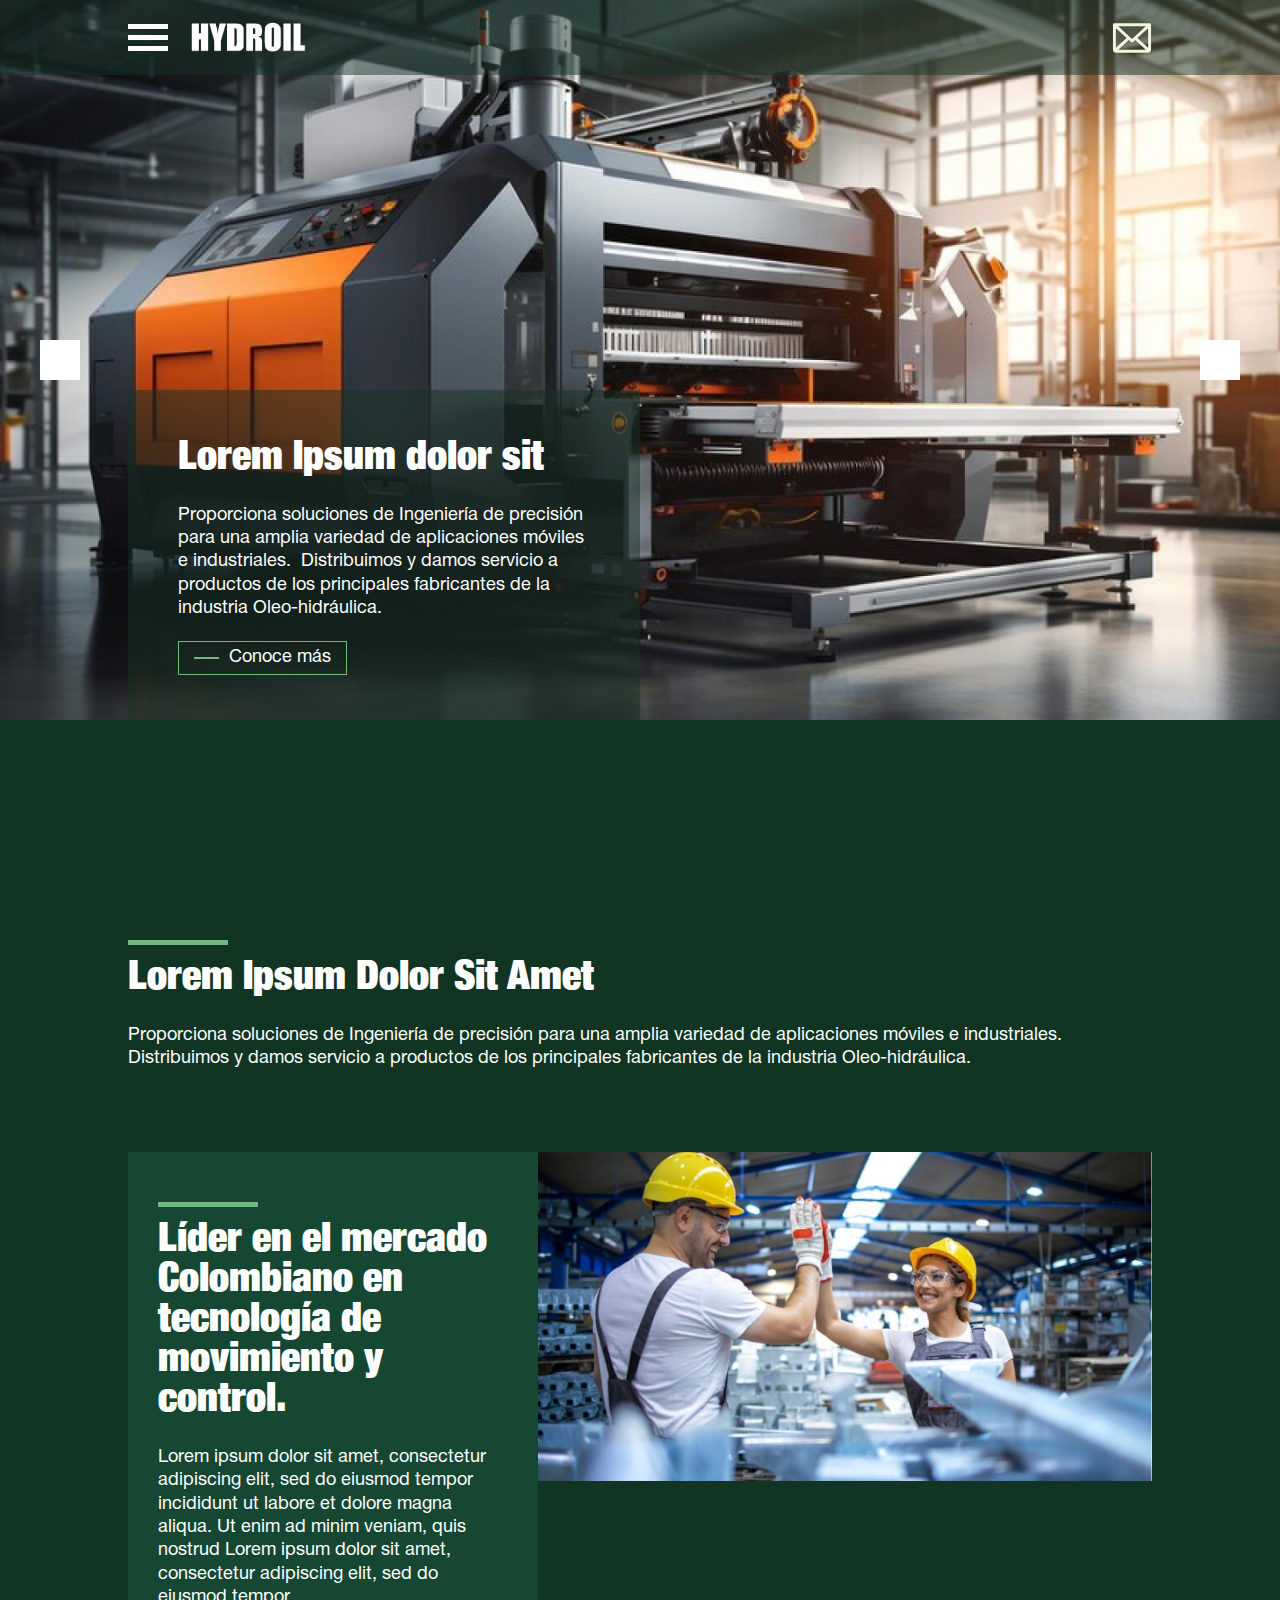
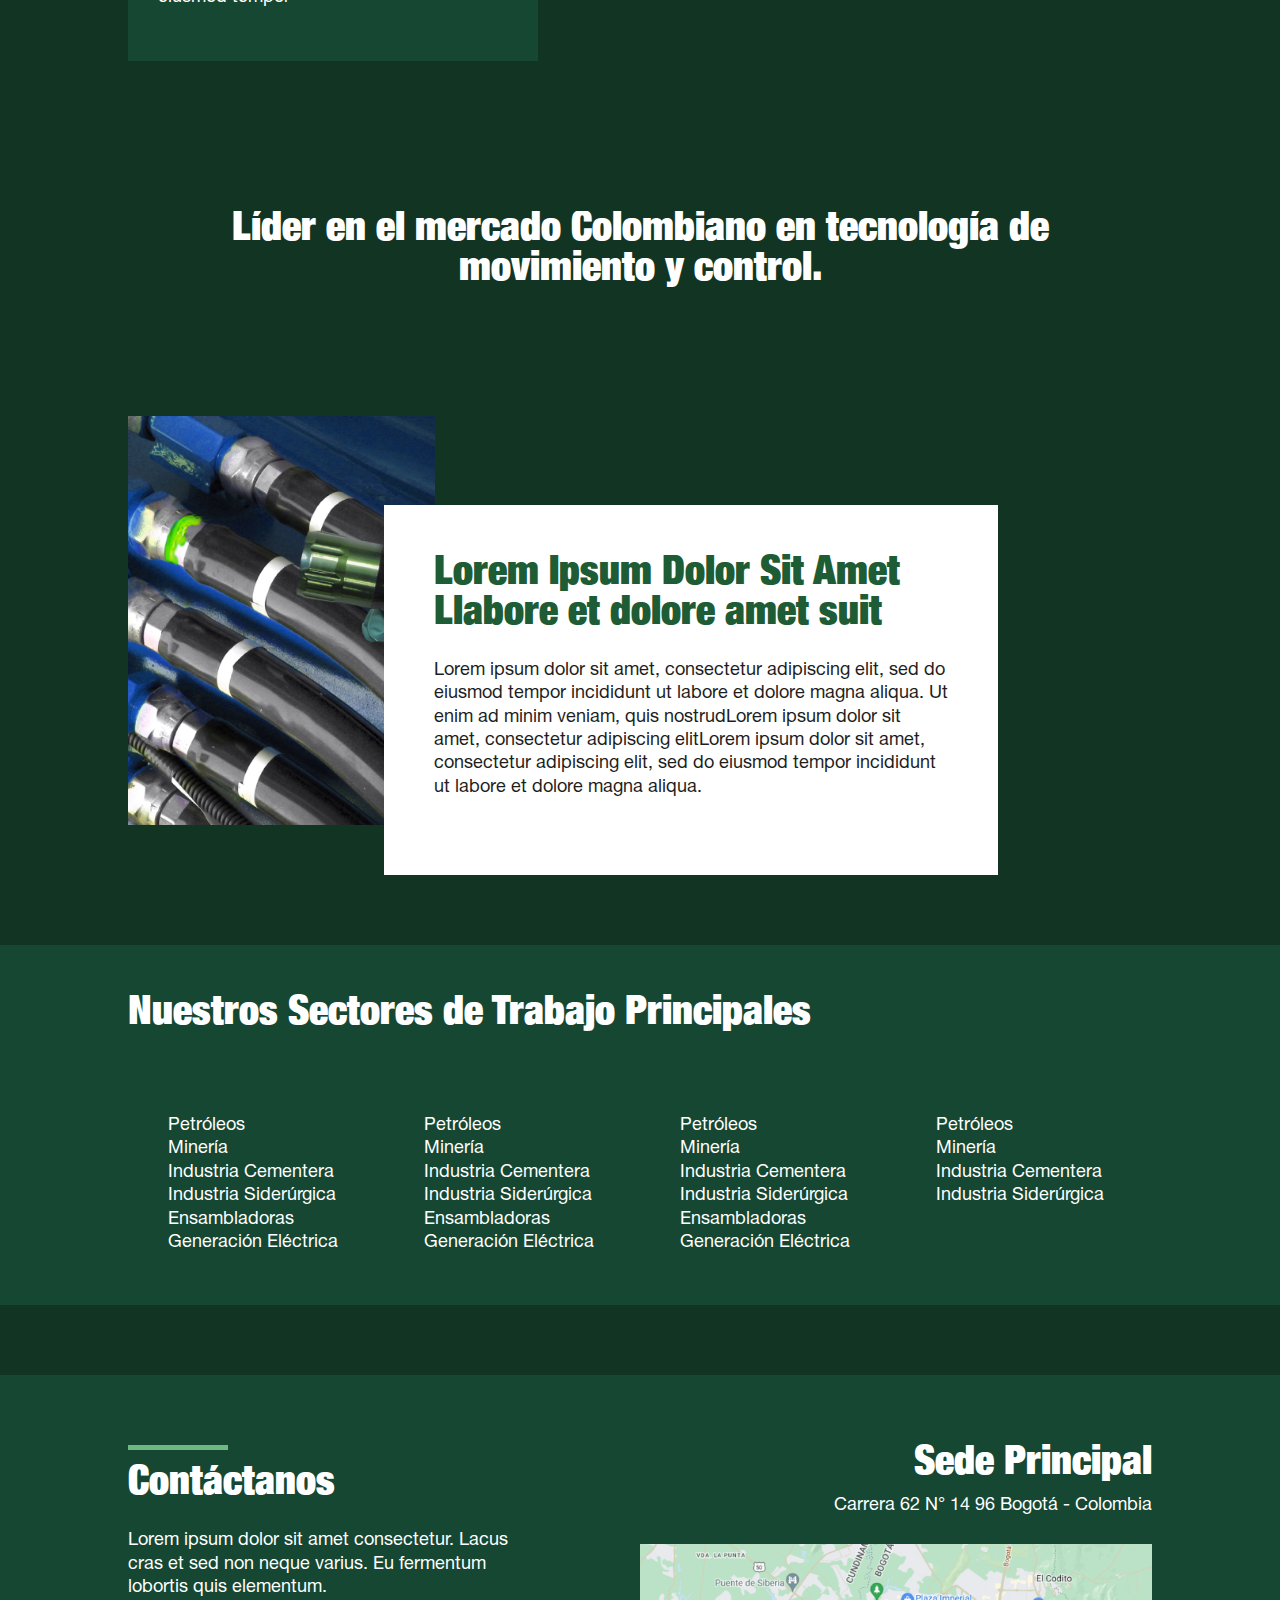
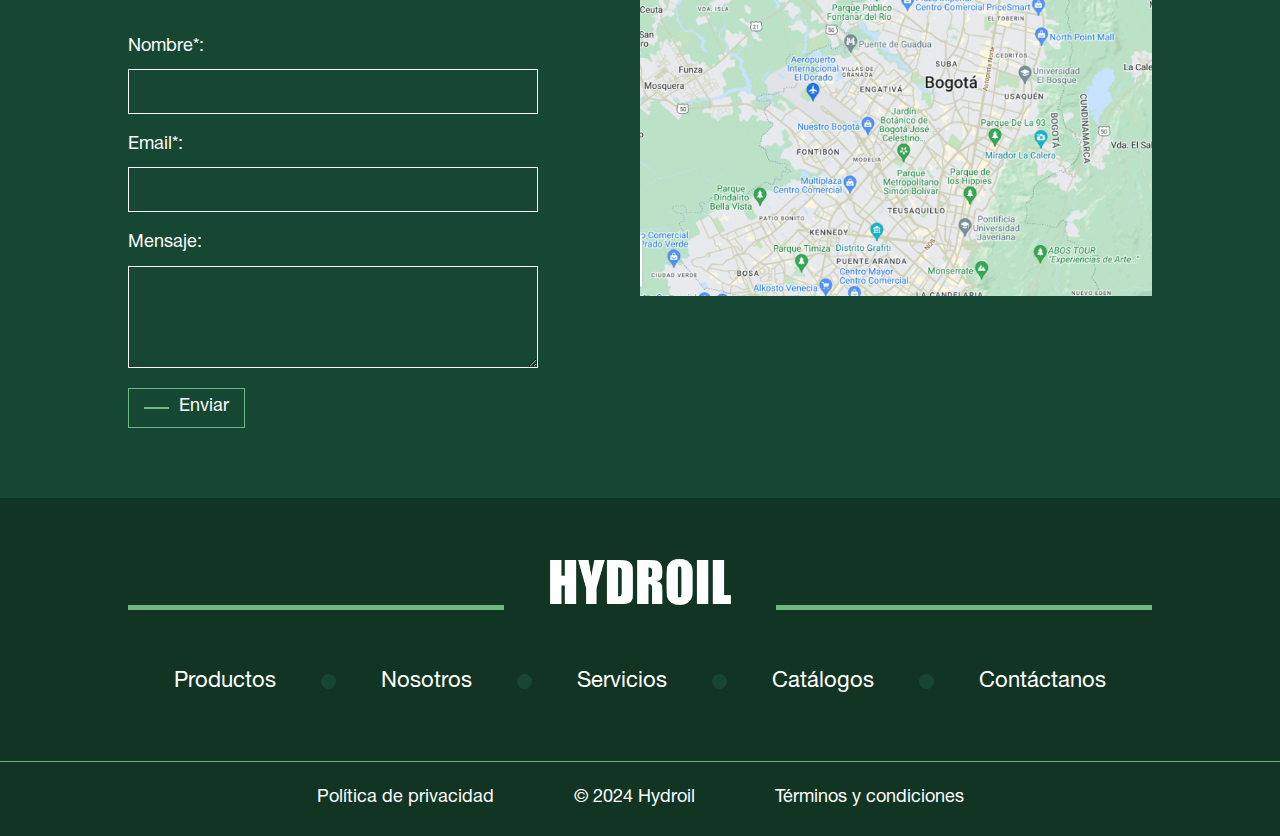
<file: sercives.html>
<!DOCTYPE html>
<html lang="en">
  <head>
    <meta charset="UTF-8" />
    <meta name="viewport" content="width=device-width, initial-scale=1.0" />
    <title>Document</title>
    <meta http-equiv=”Content-Security-Policy” content=”default-src ‘self’ data:
    gap: ‘unsafe-eval’ ws: ; style-src ‘self’ ‘unsafe-inline’; script-src https:
    *.example.com ; media-src ‘none’; font-src *; connect-src *; img-src ‘self’
    data: content:;”>
    <link rel="stylesheet" href="css/fonts.css" />
    <link rel="stylesheet" href="css/slick.css" />
    <link rel="stylesheet" href="css/styles.css" />
  </head>
  <body>
    <header class="siteHeader">
      <div class="container containerHeader flex j-sb a-c">
        <div class="leftHeader flex a-c j-s">
          <div class="burger bg-ct"></div>
          <img class="siteLogo" src="./assets/img/logo-hydroil.png" />
        </div>

        <a href="mailto:cristhian@paperplane.co" class="mailLogo bg-ct"></a>
      </div>
    </header>
    <main class="siteMain">
      <section class="siteSection heroSection relative block bg-cv">
        <div class="prevSlick bg-ct absolute"></div>
        <div class="nextSlick bg-ct absolute"></div>
        <div class="wrapperSlickHero width-100">
          <div class="wrapperImgHero bg-cv wrapperImgHero-1 flex j-s a-e">
            <!--
              Change horizontal position traslucent box with classes: flex* j-s = flex-start j-c = center j-e = flex-end
              Change vertical position traslucent box with classes: flex* a-s = flex-start a-c = center a-e = flex-end
              Change align text with classes: t-left t-center t-right
              Change section height with classes: height-100 height-90 ... height-50
            -->
            <div class="container containerHero height-80 flex j-s a-e t-left">
              <!--
                Change traslucent box width with classes: width-100 width-90 ... width-50
              -->
              <div class="transparentBoxContent width-50">
                <h2 class="subtitleFont">Lorem Ipsum dolor sit</h2>
                <p class="bodyFont">
                  Proporciona soluciones de Ingeniería de precisión para una
                  amplia variedad de aplicaciones móviles e industriales. 
                  Distribuimos y damos servicio a productos de los principales
                  fabricantes de la industria Oleo-hidráulica.
                </p>
                <a href="https://google.com" class="primaryButton relative"
                  >Conoce más</a
                >
              </div>
            </div>
          </div>
          <div class="wrapperImgHero bg-cv wrapperImgHero-2 flex j-s a-e">
            <!--
              Change horizontal position traslucent box with class: flex* j-s = flex-start j-c = center j-e = flex-end
              Change align text with class: t-left t-center t-right
            -->
            <div
              class="container containerHero height-80 flex j-c a-c t-center"
            >
              <!--
                Change traslucent box width with class: width-100 width-90 ... width-50
              -->
              <div class="transparentBoxContent width-50">
                <h2 class="subtitleFont">Lorem Ipsum dolor sit</h2>
                <p class="bodyFont">
                  Proporciona soluciones de Ingeniería de precisión para una
                  amplia variedad de aplicaciones móviles e industriales. 
                  Distribuimos y damos servicio a productos de los principales
                  fabricantes de la industria Oleo-hidráulica.
                </p>
                <a href="https://google.com" class="primaryButton relative"
                  >Conoce más</a
                >
              </div>
            </div>
          </div>
          <div class="wrapperImgHero bg-cv wrapperImgHero-3 flex j-s a-e">
            <!--
              Change horizontal position traslucent box with class: flex* j-s = flex-start j-c = center j-e = flex-end
              Change align text with class: t-left t-center t-right
            -->
            <div class="container containerHero height-80 flex j-e a-s t-right">
              <!--
                Change traslucent box width with class: width-100 width-90 ... width-50
              -->
              <div class="transparentBoxContent width-50">
                <h2 class="subtitleFont">Lorem Ipsum dolor sit</h2>
                <p class="bodyFont">
                  Proporciona soluciones de Ingeniería de precisión para una
                  amplia variedad de aplicaciones móviles e industriales. 
                  Distribuimos y damos servicio a productos de los principales
                  fabricantes de la industria Oleo-hidráulica.
                </p>
                <a href="https://google.com" class="primaryButton relative"
                  >Conoce más</a
                >
              </div>
            </div>
          </div>
        </div>
      </section>
      <section class="siteSection aboutSection">
        <div class="container containerAboutSection">
          <div class="t-left titleTextContainer width-100 relative">
            <div class="lineBefore"></div>
            <h2 class="subtitleFont">Lorem Ipsum Dolor Sit Amet</h2>
            <p class="bodyFont">
              Proporciona soluciones de Ingeniería de precisión para una amplia
              variedad de aplicaciones móviles e industriales.  Distribuimos y
              damos servicio a productos de los principales fabricantes de la
              industria Oleo-hidráulica.
            </p>
          </div>

          <div class="wrapperImgText flex j-s a-st">
            <div class="leftTextSide bgLight width-40">
              <div class="t-left titleTextContainer width-100 relative">
                <div class="lineBefore"></div>
                <h2 class="subtitleFont">
                  Líder en el mercado Colombiano en tecnología de movimiento y
                  control.
                </h2>
                <p class="bodyFont">
                  Lorem ipsum dolor sit amet, consectetur adipiscing elit, sed
                  do eiusmod tempor incididunt ut labore et dolore magna aliqua.
                  Ut enim ad minim veniam, quis nostrud Lorem ipsum dolor sit
                  amet, consectetur adipiscing elit, sed do eiusmod tempor
                </p>
              </div>
            </div>
            <div class="rightImgSide width-60">
              <img
                src="./assets/img/about-1.jpg"
                class="innerImgSideRight ob-cv width-100"
              />
            </div>
          </div>
        </div>
      </section>

      <section class="siteSection leaderSection">
        <div class="container containerLeader">
          <h2 class="subtitleFont t-center width-80 block m-auto">
            Líder en el mercado Colombiano en tecnología de movimiento y
            control.
          </h2>
        </div>
      </section>

      <section class="siteSection imgTextLeader">
        <div class="container containerImtTextLeader flex j-s a-e">
          <div class="imgLeaderWrapper width-30">
            <img
              src="./assets/img/about-2.jpg"
              alt=""
              class="innerImg width-100 ob-cv"
            />
          </div>
          <div class="textLeaderWrapper width-60">
            <h2 class="subtitleFont cGreen">
              Lorem Ipsum Dolor Sit Amet Llabore et dolore amet suit
            </h2>
            <p class="bodyFont">
              Lorem ipsum dolor sit amet, consectetur adipiscing elit, sed do
              eiusmod tempor incididunt ut labore et dolore magna aliqua. Ut
              enim ad minim veniam, quis nostrudLorem ipsum dolor sit amet,
              consectetur adipiscing elitLorem ipsum dolor sit amet, consectetur
              adipiscing elit, sed do eiusmod tempor incididunt ut labore et
              dolore magna aliqua.
            </p>
          </div>
        </div>
      </section>

      <section class="siteSection ourSectors bgLight">
        <div class="container containerSectors">
          <h2 class="subtitleFont">Nuestros Sectores de Trabajo Principales</h2>

          <div class="sectorsWrapper width-100 flex j-s a-s">
            <ul class="ulSectors">
              <li class="itemSector relative">
                <div class="beforeLine"></div>
                <p class="textSector">Petróleos</p>
              </li>
              <li class="itemSector relative">
                <div class="beforeLine"></div>
                <p class="textSector">Minería</p>
              </li>
              <li class="itemSector relative">
                <div class="beforeLine"></div>
                <p class="textSector">Industria Cementera</p>
              </li>
              <li class="itemSector relative">
                <div class="beforeLine"></div>
                <p class="textSector">Industria Siderúrgica</p>
              </li>
              <li class="itemSector relative">
                <div class="beforeLine"></div>
                <p class="textSector">Ensambladoras</p>
              </li>
              <li class="itemSector relative">
                <div class="beforeLine"></div>
                <p class="textSector">Generación Eléctrica</p>
              </li>
            </ul>
            <ul class="ulSectors">
              <li class="itemSector relative">
                <div class="beforeLine"></div>
                <p class="textSector">Petróleos</p>
              </li>
              <li class="itemSector relative">
                <div class="beforeLine"></div>
                <p class="textSector">Minería</p>
              </li>
              <li class="itemSector relative">
                <div class="beforeLine"></div>
                <p class="textSector">Industria Cementera</p>
              </li>
              <li class="itemSector relative">
                <div class="beforeLine"></div>
                <p class="textSector">Industria Siderúrgica</p>
              </li>
              <li class="itemSector relative">
                <div class="beforeLine"></div>
                <p class="textSector">Ensambladoras</p>
              </li>
              <li class="itemSector relative">
                <div class="beforeLine"></div>
                <p class="textSector">Generación Eléctrica</p>
              </li>
            </ul>
            <ul class="ulSectors">
              <li class="itemSector relative">
                <div class="beforeLine"></div>
                <p class="textSector">Petróleos</p>
              </li>
              <li class="itemSector relative">
                <div class="beforeLine"></div>
                <p class="textSector">Minería</p>
              </li>
              <li class="itemSector relative">
                <div class="beforeLine"></div>
                <p class="textSector">Industria Cementera</p>
              </li>
              <li class="itemSector relative">
                <div class="beforeLine"></div>
                <p class="textSector">Industria Siderúrgica</p>
              </li>
              <li class="itemSector relative">
                <div class="beforeLine"></div>
                <p class="textSector">Ensambladoras</p>
              </li>
              <li class="itemSector relative">
                <div class="beforeLine"></div>
                <p class="textSector">Generación Eléctrica</p>
              </li>
            </ul>
            <ul class="ulSectors">
              <li class="itemSector relative">
                <div class="beforeLine"></div>
                <p class="textSector">Petróleos</p>
              </li>
              <li class="itemSector relative">
                <div class="beforeLine"></div>
                <p class="textSector">Minería</p>
              </li>
              <li class="itemSector relative">
                <div class="beforeLine"></div>
                <p class="textSector">Industria Cementera</p>
              </li>
              <li class="itemSector relative">
                <div class="beforeLine"></div>
                <p class="textSector">Industria Siderúrgica</p>
              </li>
            </ul>
          </div>
        </div>
      </section>

      <section class="siteSection contactSection bgLight">
        <div class="container contianerContact flex j-sb a-s">
          <div class="leftSideContact width-40">
            <div
              class="titleTextContainer titleContainerContactForm width-100 relative"
            >
              <div class="lineBefore"></div>
              <h2 class="subtitleFont">Contáctanos</h2>
              <p class="bodyFont">
                Lorem ipsum dolor sit amet consectetur. Lacus cras et sed non
                neque varius. Eu fermentum lobortis quis elementum.
              </p>
            </div>
            <form class="contactForm width-100">
              <label class="labelContactForm block width-100"
                ><span class="labelTextForm block width-100">Nombre*:</span>
                <input
                  class="inputContact width-100"
                  type="text"
                  name=""
                  required
                />
              </label>
              <label class="labelContactForm block"
                ><span class="labelTextForm block width-100">Email*:</span>
                <input
                  class="inputContact width-100"
                  type="text"
                  name=""
                  required
                />
              </label>
              <label class="labelContactForm block"
                ><span class="labelTextForm block width-100">Mensaje:</span>
                <textarea class="textareaContact width-100"></textarea>
              </label>
              <button class="primaryButton relative">Enviar</button>
            </form>
          </div>
          <div class="rightSideContact width-50 t-right">
            <h2 class="subtitleFont">Sede Principal</h2>
            <p class="bodyFont">
              Carrera 62 N° 14 96 Bogotá - Colombia
              <span class="pinIcon bg-ct"></span>
            </p>

            <div
              id="siteMap"
              class="contactMap bg-cv rectangle width-100"
            ></div>
          </div>
        </div>
      </section>
    </main>
    <footer class="siteFooter">
      <div class="container containerFooter">
        <div class="topFooter width-100 flex j-c a-c">
          <div class="leftLine lineFooter"></div>
          <a href="index.html" class="block">
            <img
              class="siteLogo logoFooter"
              src="./assets/img/logo-hydroil.png"
            />
          </a>
          <div class="rightFooter lineFooter"></div>
        </div>
        <nav class="footerNav width-100 flex j-c a-c">
          <a href="" class="innerFooterNav">Productos</a>
          <div class="pointSeparator bgLight"></div>
          <a href="" class="innerFooterNav">Nosotros</a>
          <div class="pointSeparator bgLight"></div>
          <a href="" class="innerFooterNav">Servicios</a>
          <div class="pointSeparator bgLight"></div>
          <a href="" class="innerFooterNav">Catálogos</a>
          <div class="pointSeparator bgLight"></div>
          <a href="" class="innerFooterNav">Contáctanos</a>
        </nav>
      </div>
      <nav class="legalNav width-100">
        <div class="container legalNavContainer flex j-c a-c">
          <a href="" class="legalLink">Política de privacidad</a>
          <p class="legalLink">&copy; 2024 Hydroil</p>
          <a href="" class="legalLink">Términos y condiciones</a>
        </div>
      </nav>
    </footer>

    <div id="siteMenu" class="width-100 height-100">
      <header class="siteHeader">
        <div class="container containerHeader flex j-sb a-c">
          <div class="leftHeader flex a-c j-s">
            <div class="burger close bg-ct"></div>
            <a href="index.html" class="block">
              <img class="siteLogo" src="./assets/img/logo-hydroil.png" />
            </a>
          </div>
        </div>
      </header>
      <nav class="container width-90 containerMenu">
        <div class="groupInneMenu">
          <div class="topDropDown flex j-s a-c">
            <div class="preLine"></div>
            <p class="innerNavMenu subtitleFont uppercase">Productos</p>
            <div class="arrowDrop bg-ct"></div>
          </div>
          <div class="innerDopDownMenu">
            <a href="products.html" class="linkInnerDoprDown block"
              >Lorem Ipsum dolor sit</a
            >
            <a href="products.html" class="linkInnerDoprDown block"
              >Lorem Ipsum</a
            >
            <a href="products.html" class="linkInnerDoprDown block">Lorem</a>
          </div>
        </div>
        <a href="" class="innerNavMenu flex j-s a-c">
          <div class="preLine"></div>
          <p class="innerNavMenu subtitleFont uppercase">NOSOTROS</p>
        </a>
        <a href="" class="innerNavMenu flex j-s a-c">
          <div class="preLine"></div>
          <p class="innerNavMenu subtitleFont uppercase">CATÁLOGO</p>
        </a>
        <a href="" class="innerNavMenu flex j-s a-c">
          <div class="preLine"></div>
          <p class="innerNavMenu subtitleFont uppercase">CONTÁCTENOS</p>
        </a>
      </nav>
    </div>

    <script type="text/javascript" src="./js/jquery-1.11.0.min.js"></script>
    <script
      type="text/javascript"
      src="./js/jquery-migrate-1.2.1.min.js"
    ></script>
    <script src="js/slick.min.js"></script>
    <script src="js/index.js"></script>
  </body>
</html>
</file>
<file: css/styles.css>
/*
  1. Use a more-intuitive box-sizing model.
*/
*,
*::before,
*::after {
  box-sizing: border-box;
}
/*
  2. Remove default margin
*/
* {
  margin: 0;
}
/*
  Typographic tweaks!
  3. Add accessible line-height
  4. Improve text rendering
*/
body {
  line-height: 1.3;
  -webkit-font-smoothing: antialiased;
  background-color: #113522;
  color: #fff;
  font-size: 18px;
  font-family: "HelveticaRoman";
}
/*
  5. Improve media defaults
*/
img,
picture,
video,
canvas,
svg {
  display: block;
  max-width: 100%;
}
/*
  6. Remove built-in form typography styles
*/
input,
button,
textarea,
select {
  color: #fff;
  font: inherit;
}
/*
  7. Avoid text overflows
*/
p,
h1,
h2,
h3,
h4,
h5,
h6 {
  overflow-wrap: break-word;
}
/*
  8. Create a root stacking context
*/
#root,
#__next {
  isolation: isolate;
}
/* -----------------------------------------Utilities */

.m-auto {
  margin: 0 auto;
}

.siteSection {
  width: 100%;
  overflow: hidden;
  margin-bottom: 70px;
}

.container {
  width: 80%;
  max-width: 1600px;
  margin: 0 auto;
}

/* Background */
.bg-ct {
  background-size: contain;
  background-repeat: no-repeat;
  background-position: center center;
}

.bg-cv {
  background-size: cover;
  background-repeat: no-repeat;
  background-position: center center;
}

.bg-complete {
  background-size: 100% 100%;
  background-repeat: no-repeat;
  background-position: center center;
}

.bg-fixed {
  background-attachment: fixed;
}

/* Images */
.ob-ct {
  object-fit: contain;
}
.ob-cv {
  object-fit: cover;
}

/* Display */

.block {
  display: block;
}
.i-block {
  display: inline-block;
}

/* flex */

.flex {
  display: flex;
}
.wrap {
  flex-wrap: wrap;
}

.a-s {
  align-items: flex-start;
}

.a-c {
  align-items: center;
}
.a-e {
  align-items: flex-end;
}
.a-st {
  align-items: stretch;
}

.j-s {
  justify-content: flex-start;
}

.j-sb {
  justify-content: space-between;
}
.j-a {
  justify-content: space-around;
}

.j-c {
  justify-content: center;
}

.j-e {
  justify-content: flex-end;
}

.column {
  flex-direction: column;
}

.column-reverse {
  flex-direction: column-reverse;
}

.row-reverse {
  flex-direction: row-reverse;
}

/* positions */

.relative {
  position: relative;
}

.absolute {
  position: absolute;
}

.abosulte-center {
  position: absolute;
  top: 50%;
  left: 50%;
  transform: translate(-50% -50%);
}

.absolute-upper-left {
  position: absolute;
  top: 0;
  left: 0;
}

/* Wrapper */

.wrapper {
  width: 90%;
  margin: 0 auto;
  max-width: 1600px;
}

/* Cursor */

.pointer {
  cursor: pointer;
}

/* size */

.full-view {
  width: 100%;
  height: 100vh;
}

.width-100 {
  width: 100%;
}

.width-90 {
  width: 90%;
}
.width-80 {
  width: 80%;
}
.width-70 {
  width: 70%;
}
.width-60 {
  width: 60%;
}
.width-50 {
  width: 50%;
}
.width-40 {
  width: 40%;
}
.width-30 {
  width: 30%;
}
.width-20 {
  width: 20%;
}
.width-10 {
  width: 10%;
}

.height-100 {
  height: 100vh;
}

.height-90 {
  height: 90vh;
}
.height-80 {
  height: 80vh;
}
.height-70 {
  height: 70vh;
}
.height-60 {
  height: 60vh;
}
.height-50 {
  height: 50vh;
}

/* Text */

.uppercase {
  text-transform: uppercase;
}

.capitalize {
  text-transform: capitalize;
}

/* Text align */

.t-center {
  text-align: center;
}
.t-left {
  text-align: left;
}
.t-right {
  text-align: right;
}

/* Images ratio */

.square {
  aspect-ratio: 1/1;
}

.rectangle {
  aspect-ratio: 16/9;
}

.bgLight {
  background-color: #154733;
}

.siteLogo {
  width: 120px;
  height: 45px;
  object-fit: contain;
}

*::-webkit-scrollbar {
  width: 5px;
  background-color: #fff;
}

*::-webkit-scrollbar-thumb {
  width: 5px;
  background-color: #113522;
}

a {
  color: #fff;
  text-decoration: none;
}
/* Header */

.siteHeader {
  background-color: #16312580;
  padding: 15px 0;
  position: fixed;
  z-index: 5;
  top: 0;
  left: 0;
  width: 100%;
}

.leftHeader {
  gap: 20px;
}

.burger {
  width: 40px;
  height: 40px;
  background-image: url(../assets/img/burger.svg);
  cursor: pointer;
}

.mailLogo {
  width: 40px;
  height: 40px;
  background-image: url(../assets/img/mail.svg);
}

/* Hero Section */

.wrapperImgHero-1 {
  background-image: url(../assets/img/hero.jpg);
}
.wrapperImgHero-2 {
  background-image: url(../assets/img/hero.jpg);
}
.wrapperImgHero-3 {
  background-image: url(../assets/img/hero.jpg);
}

.containerHero {
  padding-top: 75px;
}

.prevSlick {
  width: 40px;
  height: 40px;
  left: 40px;
  background-color: #fff;
  z-index: 1;
  top: calc(50% - 20px);
  cursor: pointer;
}
.nextSlick {
  width: 40px;
  height: 40px;
  right: 40px;
  background-color: #fff;
  z-index: 1;
  top: calc(50% - 20px);
  cursor: pointer;
}

.transparentBoxContent {
  background-color: #16312580;
  padding: 50px 50px;
}

.subtitleFont {
  font-weight: 900;
  font-size: 40px;
  line-height: 1;
  margin-bottom: 25px;
  font-family: "HelveticaBlack";
}

.bodyFont {
  margin-bottom: 25px;
}

.primaryButton {
  background-color: transparent;
  border: 1px solid #6eb980;
  padding: 7px 15px 7px 50px;
  cursor: pointer;
}

.primaryButton:after {
  content: "";
  position: absolute;
  top: calc(50% - 1px);
  left: 15px;
  width: 25px;
  height: 2px;
  background-color: #6eb980;
}

/* Features container */

.titleTextContainer {
  margin-bottom: 60px;
}

.lineBefore {
  width: 100px;
  height: 5px;
  background-color: #6eb980;
  margin-bottom: 15px;
}

.wrapperFeatures {
  gap: 0 30px;
  margin-bottom: 30px;
}

.feature {
  width: calc(33.333% - 20px);
  overflow: hidden;
}

.imgFeature {
  /* max-height: 700px; */
  aspect-ratio: 3/4.5;
}

.featureTraslucentBox {
  bottom: 0;
  left: 0;
  background-color: #113522cc;
  padding: 25px;
  padding-bottom: 0;
  transition: all 0.5s ease;
}

.feature:hover .featureTraslucentBox {
  padding-bottom: 25px;
}

.featureTraslucentBox .subtitleFont {
  font-size: 25px;
  margin-bottom: 40px;
  position: relative;
}

.featureTraslucentBox .subtitleFont:before {
  content: "";
  position: absolute;
  top: calc(100% + 15px);
  left: 0;
  width: 40px;
  height: 5px;
  background-color: #6eb980;
}

.featureTraslucentBox .bodyFont {
  height: 0px;
  overflow: hidden;
  transition: inherit;
  overflow-y: auto;
}

.feature:hover .featureTraslucentBox .bodyFont {
  height: 180px;
}

/* About */

.featuresHistory {
  padding: 100px 0 50px;
}

.featuresHistory .primaryButton {
  position: relative;
  left: -10%;
}

.featuresHistory:before {
  content: "";
  position: absolute;
  top: 0;
  right: 25%;
  height: 100%;
  width: 100vw;
  background-color: #154733;
}

.featureHistory {
  position: relative;
  width: 100%;
  margin-bottom: 60px;
  padding: 50px 0;
}

.whiteBoxHistory {
  padding: 100px 60px;
  background-color: #fff;
  color: #1e1e1e;
  width: 50%;
  position: relative;
  z-index: 1;
}

.featureHistoryImg {
  position: absolute;
  top: 0;
  right: 0;
  width: 55%;
  height: 100%;
  object-fit: cover;
  z-index: 0;
}

.productsImg {
  width: 40%;
}

.cGreen {
  color: #1e5c35;
}

.transparentBox {
  background: transparent;
  color: #fff;
  padding: 30px 0;
}

.featureProductPage .primaryButton {
  left: 0;
}

.featureProductPage .titleTextContainer {
  margin-bottom: 20px;
}

/* Qualities section */

.containerQualities {
  gap: 20px;
}

.qualityBox {
  width: calc(33.3333% - 13.3333px);
  padding: 30px 50px;
}

.qualityBox:nth-child(2) {
  border: 5px solid #6eb980;
  border-top: none;
  border-bottom: none;
}

.iconQuality {
  width: 100px;
  height: 100px;
  background-image: url(../assets/img/commitment.svg);
  display: block;
  margin: 0 auto 20px;
}

/* Contact Section */

.contactSection {
  padding: 70px 0;
  margin-bottom: 0;
  z-index: 1;
  position: relative;
}

.titleContainerContactForm {
  margin: 0 0 35px;
}

.labelContactForm {
  margin: 0 0 20px;
}

.labelTextForm {
  margin-bottom: 10px;
}

.inputContact,
.textareaContact {
  border: 1px solid #fff;
  background-color: transparent;
  height: 45px;
  display: flex;
  justify-content: start;
  align-items: center;
  padding: 0 10px;
}

.inputContact:focus,
.textareaContact:focus {
  outline: none;
}

.textareaContact {
  padding: 10px;
  aspect-ratio: 4/1;
  height: auto;
}

.rightSideContact .subtitleFont {
  margin-bottom: 10px;
}

.rightSideContact .bodyFont {
  margin-bottom: 25px;
}

.contactMap {
  aspect-ratio: 16/11;
  background-image: url(../assets/img/map.jpg);
}

/* Footer */

.siteFooter {
  padding-top: 50px;
  z-index: 1;
  position: relative;
}

.topFooter {
  gap: 40px;
}

.lineFooter {
  width: calc(50% - 120px);
  height: 5px;
  background-color: #6eb980;
}

.logoFooter {
  width: 200px;
  height: 70px;
  margin-bottom: 50px;
}

.footerNav {
  gap: 0 45px;
  margin-bottom: 65px;
}

.innerFooterNav {
  font-size: 22px;
}

.pointSeparator {
  width: 15px;
  height: 15px;
  border-radius: 50%;
}

.legalNav {
  border-top: 1px solid #6eb980;
  padding: 25px 0;
}

.legalNavContainer {
  gap: 0 80px;
}

/* SiteMenu */

#siteMenu {
  position: fixed;
  top: -100%;
  left: 0;
  z-index: 6;
  background-color: #154733;
  opacity: 0;
  visibility: hidden;
  transition: all 0.5s ease, top 0s 0.5s;
}

#siteMenu.active {
  top: 0;
  opacity: 1;
  visibility: visible;
  transition: all 0.5s ease, top 0s 0s;
}

#siteMenu .siteHeader {
  position: relative;
  background-color: transparent;
}
.close.burger {
  background-image: url(../assets/img/close.svg);
}

.containerMenu {
  height: calc(100vh - 75px);
  width: 80%;
  padding: 0vh 0%;
  overflow-y: auto;
  align-content: center;
}

.topDropDown {
  cursor: pointer;
  margin-bottom: 10px;
}

.preLine {
  width: 50px;
  height: 10px;
  background-color: #6eb980;
  margin-right: 45px;
}

.innerNavMenu.subtitleFont {
  margin: 0 25px 0 0;
}

.arrowDrop {
  width: 35px;
  height: 35px;
  background-image: url(../assets/img/arrow-drop.svg);
  transform: rotateX(180deg);
  -webkit-transform: rotateX(180deg);
  transition: all 0.2s ease;
}

.activeDrop .arrowDrop {
  transform: rotateX(0deg);
  -webkit-transform: rotateX(0deg);
}

.innerDopDownMenu {
  padding-left: 95px;
  font-size: 30px;
  cursor: default;
  height: 0px;
  overflow: hidden;
  transition: all 0.5s ease;
}

.activeDrop .innerDopDownMenu {
  height: var(--height);
}

.innerNavMenu {
  margin-bottom: 30px;
}

.groupInneMenu {
  margin-bottom: 20px;
}

/* Product Detail */

/* .containerProductsSection {
} */

.filterSection {
  position: sticky;
  top: 75px;
}

.filterProducts {
  position: -webkit-sticky;
  position: sticky;
  top: 0px;
  left: 0;
  padding: 50px 50px 50px 0;
}

.filterProducts:before {
  content: "";
  position: absolute;
  top: 0;
  right: 0;
  width: 100vw;
  height: 100%;
  background-color: #154733;
}

.ulFilterProducts {
  list-style: none;
  position: relative;
  overflow: hidden;
  padding: 0;
}

.filterItem {
  width: 100%;
  cursor: pointer;
  position: relative;
  left: 0;
  transition: all 0.5s ease;
}

.filterItem .lineBefore {
  width: 50px;
  opacity: 0;
  margin-bottom: 5px;
  transition: all 0.5s ease;
}

.filterItem.active {
  font-weight: 900;
  left: 5px;
}

.filterItem.active .lineBefore {
  opacity: 1;
}

.textFilter {
  margin: 0px 0 10px;
}

.containerProducts {
  padding: 50px 0 50px 50px;
}

.containerProducts::before {
  content: "";
  position: absolute;
  top: 0;
  left: 0;
  height: 100%;
  width: 100vw;
  background-color: #154733;
}

.groupProductContainer {
  margin-bottom: 50px;
}

.groupProductContainer:last-of-type {
  margin-bottom: 0;
}

.containerProducts .lineBefore {
  margin-bottom: 10px;
  width: 50px;
}
.containerProducts .subtitleFont {
  margin-bottom: 10px;
}

.whiteBoxProducts {
  width: calc(100% + 100px);
  position: relative;
  left: -100px;
  padding: 50px 0 50px 55px;
}

.whiteBoxProducts:before {
  content: "";
  position: absolute;
  width: 100vw;
  height: 100%;
  background-color: #fff;
  top: 0;
  left: 0;
}

.logosContainer {
  width: 100%;
  gap: 20px;
  margin-bottom: 50px;
  position: relative;
}

.logo {
  width: 100px;
  height: 60px;
}

.imgProductsContainer {
  gap: 30px;
  position: relative;
}

.imgProduct {
  width: calc(25% - 22.5px);
  aspect-ratio: 1/0.8;
}

.aboutSection{
  padding-top: 150px;
  margin-bottom: 150px;
}

.containerAboutSection > .titleTextContainer{
  margin-bottom: 80px;
}

.leftTextSide{
  align-content: center;
  padding: 50px 30px;
}

.leftTextSide .titleTextContainer{
  margin-bottom: 0;
}
.leftTextSide .bodyFont{
  margin-bottom: 0;
}

.leaderSection{
  margin-bottom: 100px;
}

.containerImtTextLeader {
  padding-bottom: 50px;
}

.imgLeaderWrapper .innerImg{
  aspect-ratio: 3/4;
}

.textLeaderWrapper{
  margin-left: -5%;
  background-color: #fff;
  padding: 50px;
  position: relative;
  bottom: -50px;
}

.textLeaderWrapper .bodyFont{
  color: #1E1E1E;
}

.ourSectors{
  padding: 50px 0;
}

.containerSectors .subtitleFont{
  margin-bottom: 80px;
}

.ulSectors{
  width: 25%;
  list-style: none;
}
</file>
<file: css/fonts.css>
@font-face {
  font-family: 'HelveticaRoman';
  src: url('../assets/fonts/HelveticaNeueLTStd-Roman.otf') format('OpenType');
  font-weight: normal;
  font-style: normal;
}
@font-face {
  font-family: 'HelveticaBlack';
  src: url('../assets/fonts/HelveticaNeueLTStd-XBlkCn.otf') format('OpenType');
  font-weight: normal;
  font-style: normal;
}
</file>
